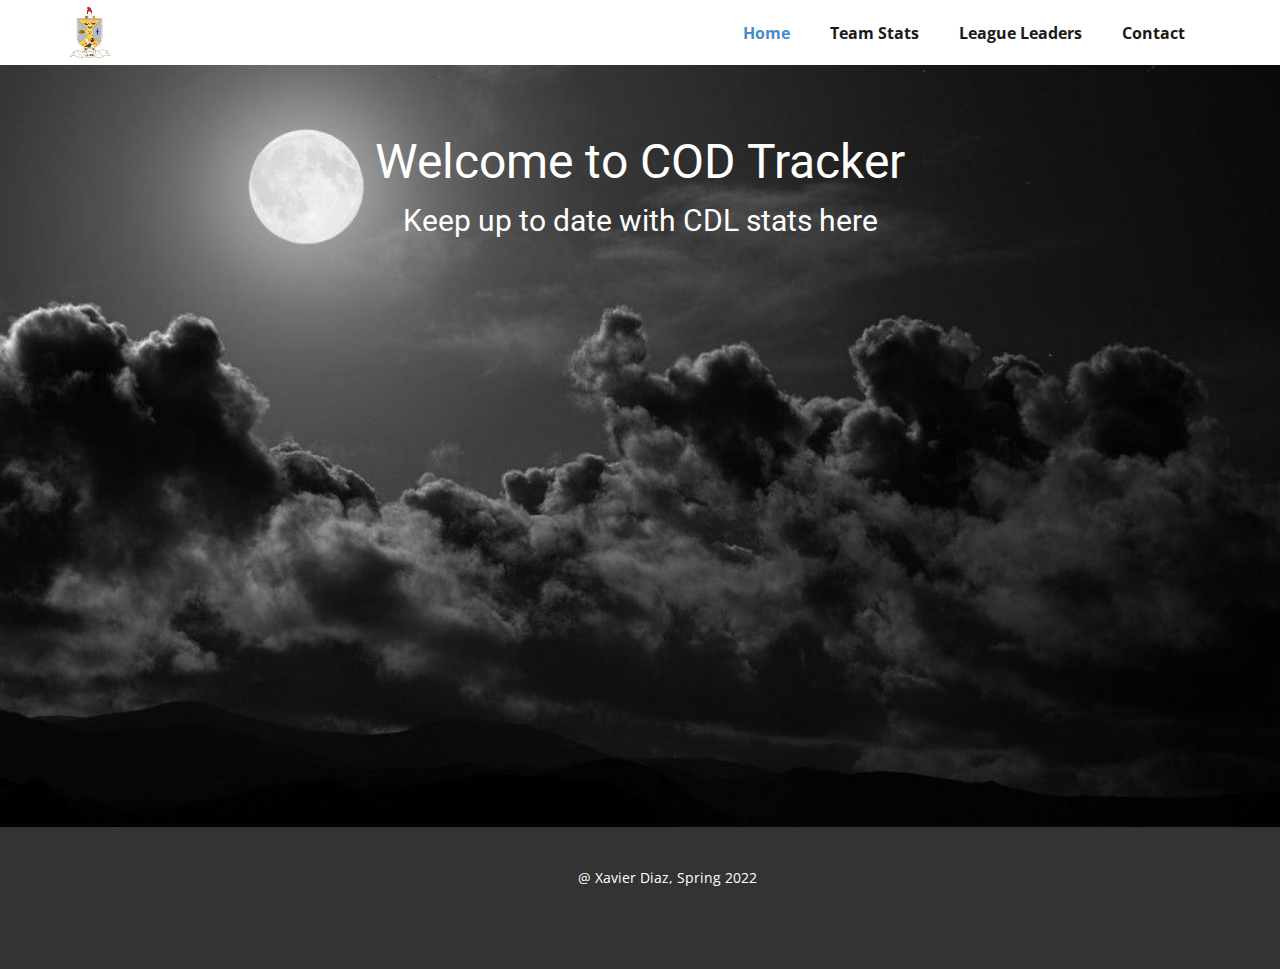
<file: index.html>
<!DOCTYPE html>
<html style="font-size: 16px;">
  <head>
    <meta name="viewport" content="width=device-width, initial-scale=1.0">
    <meta charset="utf-8">
    <meta name="keywords" content="Welcome to COD TrackerKeep up to date with CDL stats here">
    <meta name="description" content="">
    <meta name="page_type" content="np-template-header-footer-from-plugin">
    <title>Home</title>
    <link rel="stylesheet" href="nicepage.css" media="screen">
<link rel="stylesheet" href="Home.css" media="screen">
    <script class="u-script" type="text/javascript" src="jquery.js" defer=""></script>
    <script class="u-script" type="text/javascript" src="nicepage.js" defer=""></script>
    <meta name="generator" content="Nicepage 4.9.5, nicepage.com">
    <link id="u-theme-google-font" rel="stylesheet" href="https://fonts.googleapis.com/css?family=Roboto:100,100i,300,300i,400,400i,500,500i,700,700i,900,900i|Open+Sans:300,300i,400,400i,500,500i,600,600i,700,700i,800,800i">
    
    
    <script type="application/ld+json">{
		"@context": "http://schema.org",
		"@type": "Organization",
		"name": "",
		"logo": "large-shield.png"
}</script>
    <meta name="theme-color" content="#478ac9">
    <meta property="og:title" content="Home">
    <meta property="og:type" content="website">
  </head>
  <body class="u-body u-xl-mode"><header class="u-clearfix u-header u-header" id="sec-af19"><div class="u-clearfix u-sheet u-sheet-1">
        <a class="u-image u-logo u-image-1" data-image-width="1258" data-image-height="1600">
          <img src="images/large-shield.png" class="u-logo-image u-logo-image-1">
        </a>
        <nav class="u-menu u-menu-dropdown u-offcanvas u-menu-1">
          <div class="menu-collapse" style="font-size: 1rem; letter-spacing: 0px; font-weight: 700;">
            <a class="u-button-style u-custom-border u-custom-border-color u-custom-borders u-custom-left-right-menu-spacing u-custom-padding-bottom u-custom-text-color u-custom-top-bottom-menu-spacing u-nav-link u-text-active-palette-1-base u-text-hover-palette-2-base" href="#">
              <svg class="u-svg-link" viewBox="0 0 24 24"><use xmlns:xlink="http://www.w3.org/1999/xlink" xlink:href="#menu-hamburger"></use></svg>
              <svg class="u-svg-content" version="1.1" id="menu-hamburger" viewBox="0 0 16 16" x="0px" y="0px" xmlns:xlink="http://www.w3.org/1999/xlink" xmlns="http://www.w3.org/2000/svg"><g><rect y="1" width="16" height="2"></rect><rect y="7" width="16" height="2"></rect><rect y="13" width="16" height="2"></rect>
</g></svg>
            </a>
          </div>
          <div class="u-custom-menu u-nav-container">
            <ul class="u-nav u-spacing-20 u-unstyled u-nav-1"><li class="u-nav-item"><a class="u-button-style u-nav-link u-text-active-palette-1-base u-text-grey-90 u-text-hover-palette-2-base" href="Home.html" style="padding: 10px;">Home</a>
</li><li class="u-nav-item"><a class="u-button-style u-nav-link u-text-active-palette-1-base u-text-grey-90 u-text-hover-palette-2-base" href="Team-Stats.html" style="padding: 10px;">Team Stats</a>
</li><li class="u-nav-item"><a class="u-button-style u-nav-link u-text-active-palette-1-base u-text-grey-90 u-text-hover-palette-2-base" href="League-Leaders.html" style="padding: 10px;">League Leaders</a>
</li><li class="u-nav-item"><a class="u-button-style u-nav-link u-text-active-palette-1-base u-text-grey-90 u-text-hover-palette-2-base" href="Contact.html" style="padding: 10px;">Contact</a>
</li></ul>
          </div>
          <div class="u-custom-menu u-nav-container-collapse">
            <div class="u-black u-container-style u-inner-container-layout u-opacity u-opacity-95 u-sidenav">
              <div class="u-inner-container-layout u-sidenav-overflow">
                <div class="u-menu-close"></div>
                <ul class="u-align-center u-nav u-popupmenu-items u-unstyled u-nav-2"><li class="u-nav-item"><a class="u-button-style u-nav-link" href="Home.html">Home</a>
</li><li class="u-nav-item"><a class="u-button-style u-nav-link" href="Team-Stats.html">Team Stats</a>
</li><li class="u-nav-item"><a class="u-button-style u-nav-link" href="League-Leaders.html">League Leaders</a>
</li><li class="u-nav-item"><a class="u-button-style u-nav-link" href="Contact.html">Contact</a>
</li></ul>
              </div>
            </div>
            <div class="u-black u-menu-overlay u-opacity u-opacity-70"></div>
          </div>
        </nav>
      </div></header>
    <section class="u-clearfix u-image u-section-1" id="sec-2859" data-image-width="1024" data-image-height="768">
      <div class="u-clearfix u-sheet u-sheet-1">
        <h1 class="u-align-center u-text u-text-body-alt-color u-text-1">Welcome to COD Tracker<br>
          <span style="font-size: 1.875rem;">Keep up to date with CDL stats here</span>
        </h1>
        <!-- <a href="https://nicepage.com/k/flask-html-templates" class="u-border-2 u-border-hover-palette-1-base u-border-palette-1-base u-btn u-btn-round u-button-style u-hover-palette-1-base u-none u-radius-50 u-text-body-alt-color u-btn-1">Login</a> -->
        <!-- <a href="https://nicepage.com/k/shopping-cart-html-templates" class="u-border-2 u-border-palette-2-base u-btn u-btn-round u-button-style u-hover-palette-2-base u-none u-radius-6 u-text-body-alt-color u-text-hover-white u-btn-2">Sign up</a> -->
      </div>
    </section>
    
    
    <footer class="u-align-center u-clearfix u-footer u-grey-80 u-footer" id="sec-8985"><div class="u-clearfix u-sheet u-sheet-1">
        <p class="u-small-text u-text u-text-variant u-text-1">@ Xavier Diaz, Spring 2022</p>
      </div></footer>
  <!--  <section class="u-backlink u-clearfix u-grey-80">
      <a class="u-link" href="https://nicepage.com/website-templates" target="_blank">
        <span>Website Templates</span>
      </a>
      <p class="u-text">
        <span>created with</span>
      </p>
      <a class="u-link" href="" target="_blank">
        <span>Website Builder Software</span>
      </a>. 
    </section> -->
  </body>
</html>
</file>
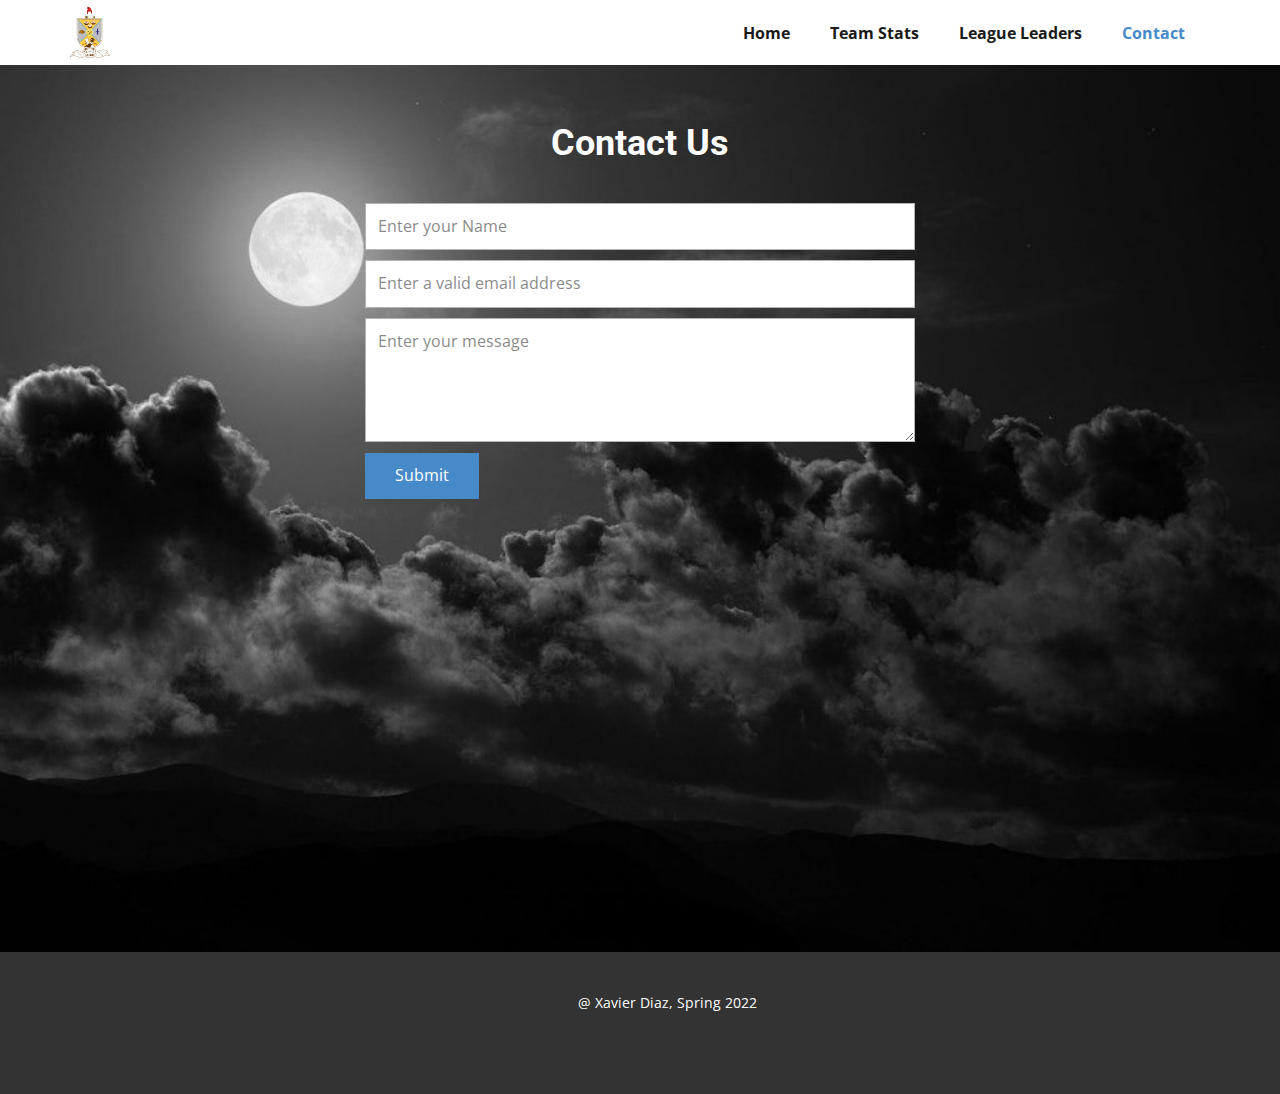
<file: Contact.html>
<!DOCTYPE html>
<html style="font-size: 16px;">
  <head>
    <meta name="viewport" content="width=device-width, initial-scale=1.0">
    <meta charset="utf-8">
    <meta name="keywords" content="Contact Us">
    <meta name="description" content="">
    <meta name="page_type" content="np-template-header-footer-from-plugin">
    <title>Contact</title>
    <link rel="stylesheet" href="nicepage.css" media="screen">
<link rel="stylesheet" href="Contact.css" media="screen">
    <script class="u-script" type="text/javascript" src="jquery.js" defer=""></script>
    <script class="u-script" type="text/javascript" src="nicepage.js" defer=""></script>
    <meta name="generator" content="Nicepage 4.9.5, nicepage.com">
    <link id="u-theme-google-font" rel="stylesheet" href="https://fonts.googleapis.com/css?family=Roboto:100,100i,300,300i,400,400i,500,500i,700,700i,900,900i|Open+Sans:300,300i,400,400i,500,500i,600,600i,700,700i,800,800i">
    
    
    <script type="application/ld+json">{
		"@context": "http://schema.org",
		"@type": "Organization",
		"name": "",
		"logo": "large-shield.png"
}</script>
    <meta name="theme-color" content="#478ac9">
    <meta property="og:title" content="Contact">
    <meta property="og:type" content="website">
  </head>
  <body class="u-body u-xl-mode"><header class="u-clearfix u-header u-header" id="sec-af19"><div class="u-clearfix u-sheet u-sheet-1">
        <a class="u-image u-logo u-image-1" data-image-width="1258" data-image-height="1600">
          <img src="images/large-shield.png" class="u-logo-image u-logo-image-1">
        </a>
        <nav class="u-menu u-menu-dropdown u-offcanvas u-menu-1">
          <div class="menu-collapse" style="font-size: 1rem; letter-spacing: 0px; font-weight: 700;">
            <a class="u-button-style u-custom-border u-custom-border-color u-custom-borders u-custom-left-right-menu-spacing u-custom-padding-bottom u-custom-text-color u-custom-top-bottom-menu-spacing u-nav-link u-text-active-palette-1-base u-text-hover-palette-2-base" href="#">
              <svg class="u-svg-link" viewBox="0 0 24 24"><use xmlns:xlink="http://www.w3.org/1999/xlink" xlink:href="#menu-hamburger"></use></svg>
              <svg class="u-svg-content" version="1.1" id="menu-hamburger" viewBox="0 0 16 16" x="0px" y="0px" xmlns:xlink="http://www.w3.org/1999/xlink" xmlns="http://www.w3.org/2000/svg"><g><rect y="1" width="16" height="2"></rect><rect y="7" width="16" height="2"></rect><rect y="13" width="16" height="2"></rect>
</g></svg>
            </a>
          </div>
          <div class="u-custom-menu u-nav-container">
            <ul class="u-nav u-spacing-20 u-unstyled u-nav-1"><li class="u-nav-item"><a class="u-button-style u-nav-link u-text-active-palette-1-base u-text-grey-90 u-text-hover-palette-2-base" href="Home.html" style="padding: 10px;">Home</a>
</li><li class="u-nav-item"><a class="u-button-style u-nav-link u-text-active-palette-1-base u-text-grey-90 u-text-hover-palette-2-base" href="Team-Stats.html" style="padding: 10px;">Team Stats</a>
</li><li class="u-nav-item"><a class="u-button-style u-nav-link u-text-active-palette-1-base u-text-grey-90 u-text-hover-palette-2-base" href="League-Leaders.html" style="padding: 10px;">League Leaders</a>
</li><li class="u-nav-item"><a class="u-button-style u-nav-link u-text-active-palette-1-base u-text-grey-90 u-text-hover-palette-2-base" href="Contact.html" style="padding: 10px;">Contact</a>
</li></ul>
          </div>
          <div class="u-custom-menu u-nav-container-collapse">
            <div class="u-black u-container-style u-inner-container-layout u-opacity u-opacity-95 u-sidenav">
              <div class="u-inner-container-layout u-sidenav-overflow">
                <div class="u-menu-close"></div>
                <ul class="u-align-center u-nav u-popupmenu-items u-unstyled u-nav-2"><li class="u-nav-item"><a class="u-button-style u-nav-link" href="Home.html">Home</a>
</li><li class="u-nav-item"><a class="u-button-style u-nav-link" href="Team-Stats.html">Team Stats</a>
</li><li class="u-nav-item"><a class="u-button-style u-nav-link" href="League-Leaders.html">League Leaders</a>
</li><li class="u-nav-item"><a class="u-button-style u-nav-link" href="Contact.html">Contact</a>
</li></ul>
              </div>
            </div>
            <div class="u-black u-menu-overlay u-opacity u-opacity-70"></div>
          </div>
        </nav>
      </div></header>
    <section class="u-align-center u-clearfix u-image u-section-1" id="sec-0c92" data-image-width="1024" data-image-height="768">
      <div class="u-clearfix u-sheet u-sheet-1">
        <h2 class="u-text u-text-body-alt-color u-text-default u-text-1">Contact Us</h2>
        <div class="u-form u-form-1">
          <form action="#" method="POST" class="u-clearfix u-form-spacing-10 u-form-vertical u-inner-form" style="padding: 10px" source="email" name="form">
            <div class="u-form-group u-form-name u-label-none">
              <label for="name-3b9a" class="u-label">Name</label>
              <input type="text" placeholder="Enter your Name" id="name-3b9a" name="name" class="u-border-1 u-border-grey-30 u-input u-input-rectangle u-white" required="">
            </div>
            <div class="u-form-email u-form-group u-label-none">
              <label for="email-3b9a" class="u-label">Email</label>
              <input type="email" placeholder="Enter a valid email address" id="email-3b9a" name="email" class="u-border-1 u-border-grey-30 u-input u-input-rectangle u-white" required="">
            </div>
            <div class="u-form-group u-form-message u-label-none">
              <label for="message-3b9a" class="u-label">Message</label>
              <textarea placeholder="Enter your message" rows="4" cols="50" id="message-3b9a" name="message" class="u-border-1 u-border-grey-30 u-input u-input-rectangle u-white" required=""></textarea>
            </div>
            <div class="u-align-left u-form-group u-form-submit">
              <a href="#" class="u-btn u-btn-submit u-button-style">Submit</a>
              <input type="submit" value="submit" class="u-form-control-hidden">
            </div>
            <div class="u-form-send-message u-form-send-success"> Thank you! Your message has been sent. </div>
            <div class="u-form-send-error u-form-send-message"> Unable to send your message. Please fix errors then try again. </div>
            <input type="hidden" value="" name="recaptchaResponse">
          </form>
        </div>
      </div>
    </section>
    
    
    <footer class="u-align-center u-clearfix u-footer u-grey-80 u-footer" id="sec-8985"><div class="u-clearfix u-sheet u-sheet-1">
        <p class="u-small-text u-text u-text-variant u-text-1">@ Xavier Diaz, Spring 2022</p>
      </div></footer>
    <!-- <section class="u-backlink u-clearfix u-grey-80">
      <a class="u-link" href="https://nicepage.com/website-templates" target="_blank">
        <span>Website Templates</span>
      </a>
      <p class="u-text">
        <span>created with</span>
      </p>
      <a class="u-link" href="" target="_blank">
        <span>Website Builder Software</span>
      </a>. 
    </section> -->
  </body>
</html>
</file>
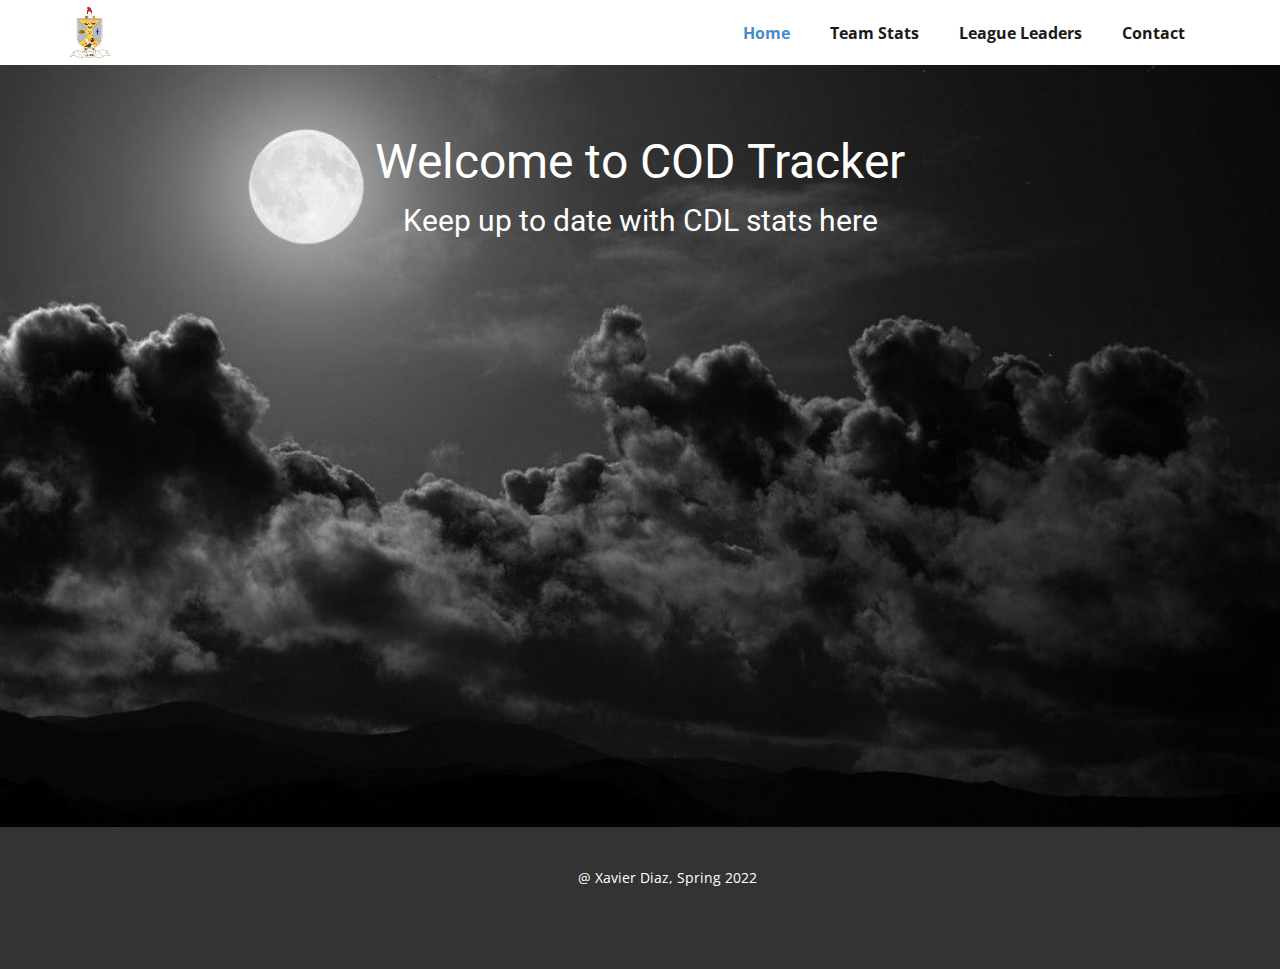
<file: Home.html>
<!DOCTYPE html>
<html style="font-size: 16px;">
  <head>
    <meta name="viewport" content="width=device-width, initial-scale=1.0">
    <meta charset="utf-8">
    <meta name="keywords" content="Welcome to COD TrackerKeep up to date with CDL stats here">
    <meta name="description" content="">
    <meta name="page_type" content="np-template-header-footer-from-plugin">
    <title>Home</title>
    <link rel="stylesheet" href="nicepage.css" media="screen">
<link rel="stylesheet" href="Home.css" media="screen">
    <script class="u-script" type="text/javascript" src="jquery.js" defer=""></script>
    <script class="u-script" type="text/javascript" src="nicepage.js" defer=""></script>
    <meta name="generator" content="Nicepage 4.9.5, nicepage.com">
    <link id="u-theme-google-font" rel="stylesheet" href="https://fonts.googleapis.com/css?family=Roboto:100,100i,300,300i,400,400i,500,500i,700,700i,900,900i|Open+Sans:300,300i,400,400i,500,500i,600,600i,700,700i,800,800i">
    
    
    <script type="application/ld+json">{
		"@context": "http://schema.org",
		"@type": "Organization",
		"name": "",
		"logo": "large-shield.png"
}</script>
    <meta name="theme-color" content="#478ac9">
    <meta property="og:title" content="Home">
    <meta property="og:type" content="website">
  </head>
  <body class="u-body u-xl-mode"><header class="u-clearfix u-header u-header" id="sec-af19"><div class="u-clearfix u-sheet u-sheet-1">
        <a class="u-image u-logo u-image-1" data-image-width="1258" data-image-height="1600">
          <img src="images/large-shield.png" class="u-logo-image u-logo-image-1">
        </a>
        <nav class="u-menu u-menu-dropdown u-offcanvas u-menu-1">
          <div class="menu-collapse" style="font-size: 1rem; letter-spacing: 0px; font-weight: 700;">
            <a class="u-button-style u-custom-border u-custom-border-color u-custom-borders u-custom-left-right-menu-spacing u-custom-padding-bottom u-custom-text-color u-custom-top-bottom-menu-spacing u-nav-link u-text-active-palette-1-base u-text-hover-palette-2-base" href="#">
              <svg class="u-svg-link" viewBox="0 0 24 24"><use xmlns:xlink="http://www.w3.org/1999/xlink" xlink:href="#menu-hamburger"></use></svg>
              <svg class="u-svg-content" version="1.1" id="menu-hamburger" viewBox="0 0 16 16" x="0px" y="0px" xmlns:xlink="http://www.w3.org/1999/xlink" xmlns="http://www.w3.org/2000/svg"><g><rect y="1" width="16" height="2"></rect><rect y="7" width="16" height="2"></rect><rect y="13" width="16" height="2"></rect>
</g></svg>
            </a>
          </div>
          <div class="u-custom-menu u-nav-container">
            <ul class="u-nav u-spacing-20 u-unstyled u-nav-1"><li class="u-nav-item"><a class="u-button-style u-nav-link u-text-active-palette-1-base u-text-grey-90 u-text-hover-palette-2-base" href="Home.html" style="padding: 10px;">Home</a>
</li><li class="u-nav-item"><a class="u-button-style u-nav-link u-text-active-palette-1-base u-text-grey-90 u-text-hover-palette-2-base" href="Team-Stats.html" style="padding: 10px;">Team Stats</a>
</li><li class="u-nav-item"><a class="u-button-style u-nav-link u-text-active-palette-1-base u-text-grey-90 u-text-hover-palette-2-base" href="League-Leaders.html" style="padding: 10px;">League Leaders</a>
</li><li class="u-nav-item"><a class="u-button-style u-nav-link u-text-active-palette-1-base u-text-grey-90 u-text-hover-palette-2-base" href="Contact.html" style="padding: 10px;">Contact</a>
</li></ul>
          </div>
          <div class="u-custom-menu u-nav-container-collapse">
            <div class="u-black u-container-style u-inner-container-layout u-opacity u-opacity-95 u-sidenav">
              <div class="u-inner-container-layout u-sidenav-overflow">
                <div class="u-menu-close"></div>
                <ul class="u-align-center u-nav u-popupmenu-items u-unstyled u-nav-2"><li class="u-nav-item"><a class="u-button-style u-nav-link" href="Home.html">Home</a>
</li><li class="u-nav-item"><a class="u-button-style u-nav-link" href="Team-Stats.html">Team Stats</a>
</li><li class="u-nav-item"><a class="u-button-style u-nav-link" href="League-Leaders.html">League Leaders</a>
</li><li class="u-nav-item"><a class="u-button-style u-nav-link" href="Contact.html">Contact</a>
</li></ul>
              </div>
            </div>
            <div class="u-black u-menu-overlay u-opacity u-opacity-70"></div>
          </div>
        </nav>
      </div></header>
    <section class="u-clearfix u-image u-section-1" id="sec-2859" data-image-width="1024" data-image-height="768">
      <div class="u-clearfix u-sheet u-sheet-1">
        <h1 class="u-align-center u-text u-text-body-alt-color u-text-1">Welcome to COD Tracker<br>
          <span style="font-size: 1.875rem;">Keep up to date with CDL stats here</span>
        </h1>
        <!-- <a href="https://nicepage.com/k/flask-html-templates" class="u-border-2 u-border-hover-palette-1-base u-border-palette-1-base u-btn u-btn-round u-button-style u-hover-palette-1-base u-none u-radius-50 u-text-body-alt-color u-btn-1">Login</a> -->
        <!-- <a href="https://nicepage.com/k/shopping-cart-html-templates" class="u-border-2 u-border-palette-2-base u-btn u-btn-round u-button-style u-hover-palette-2-base u-none u-radius-6 u-text-body-alt-color u-text-hover-white u-btn-2">Sign up</a> -->
      </div>
    </section>
    
    
    <footer class="u-align-center u-clearfix u-footer u-grey-80 u-footer" id="sec-8985"><div class="u-clearfix u-sheet u-sheet-1">
        <p class="u-small-text u-text u-text-variant u-text-1">@ Xavier Diaz, Spring 2022</p>
      </div></footer>
  <!--  <section class="u-backlink u-clearfix u-grey-80">
      <a class="u-link" href="https://nicepage.com/website-templates" target="_blank">
        <span>Website Templates</span>
      </a>
      <p class="u-text">
        <span>created with</span>
      </p>
      <a class="u-link" href="" target="_blank">
        <span>Website Builder Software</span>
      </a>. 
    </section> -->
  </body>
</html>
</file>
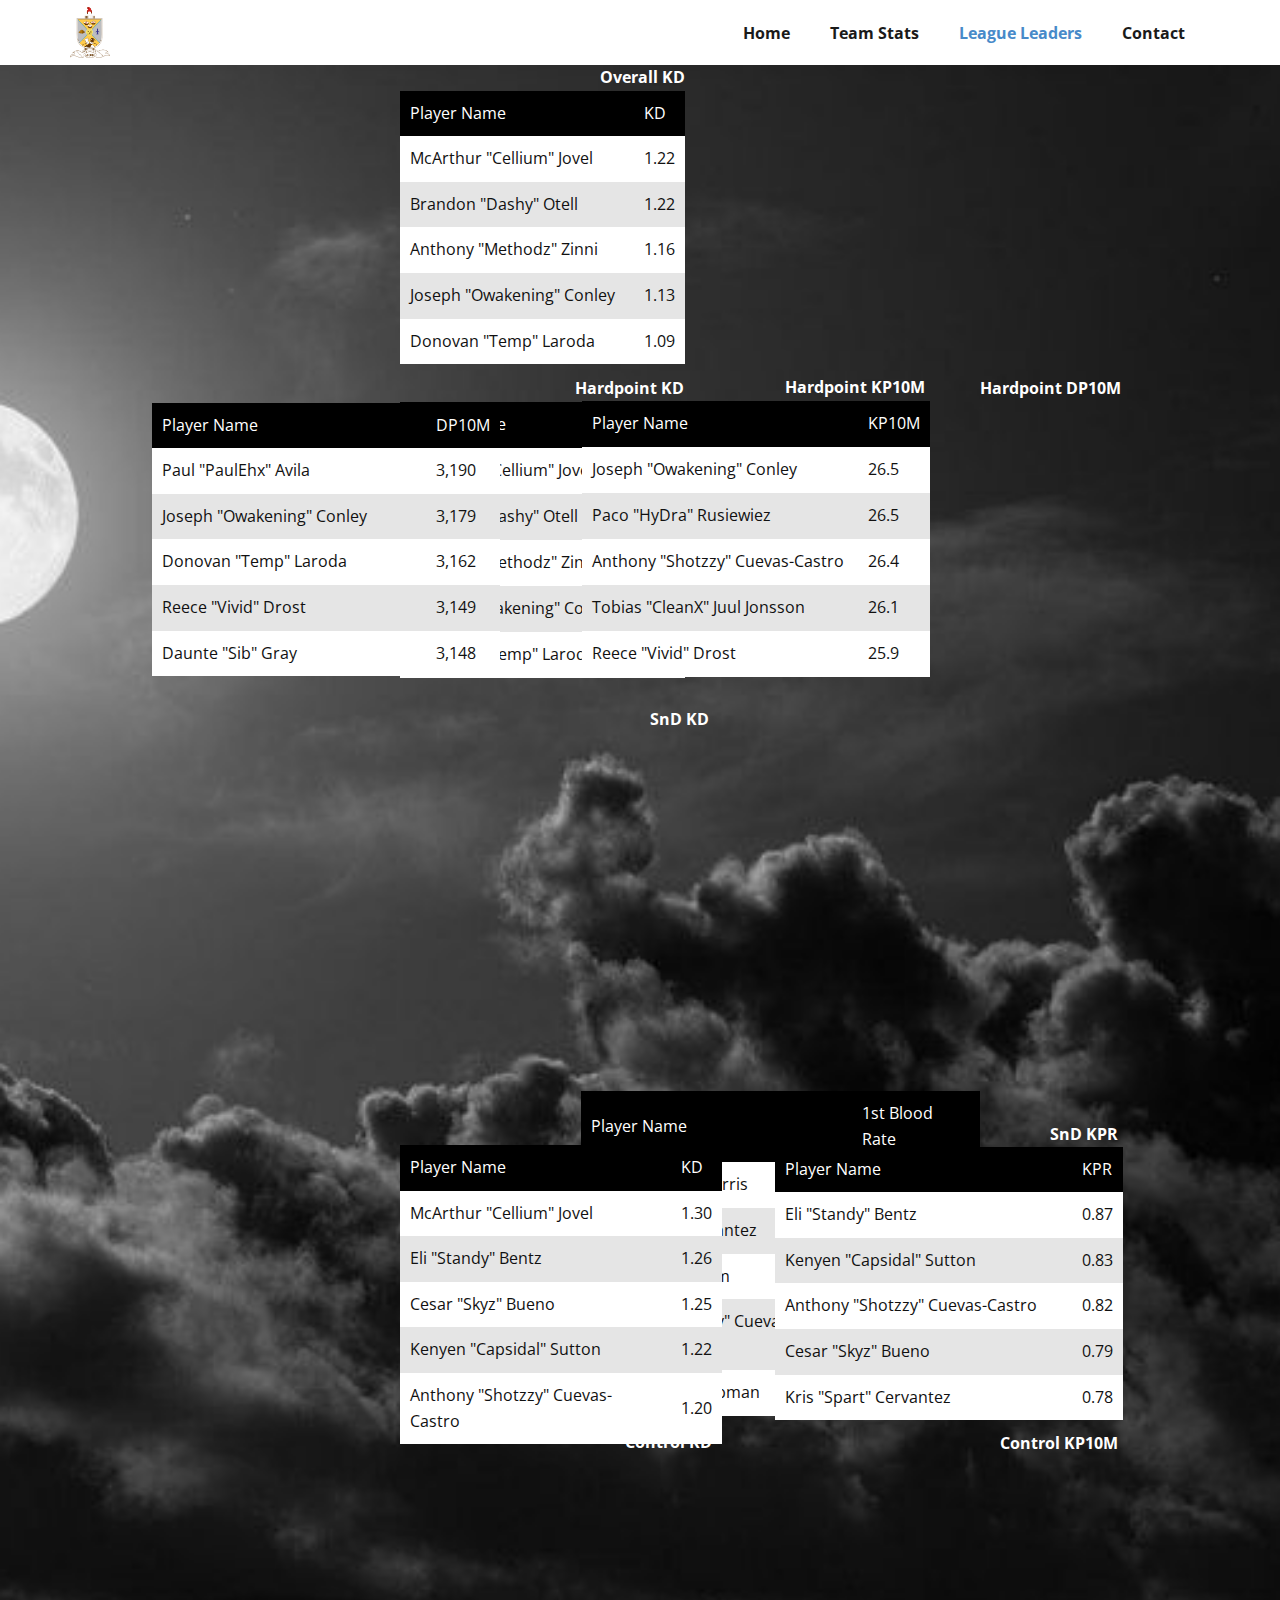
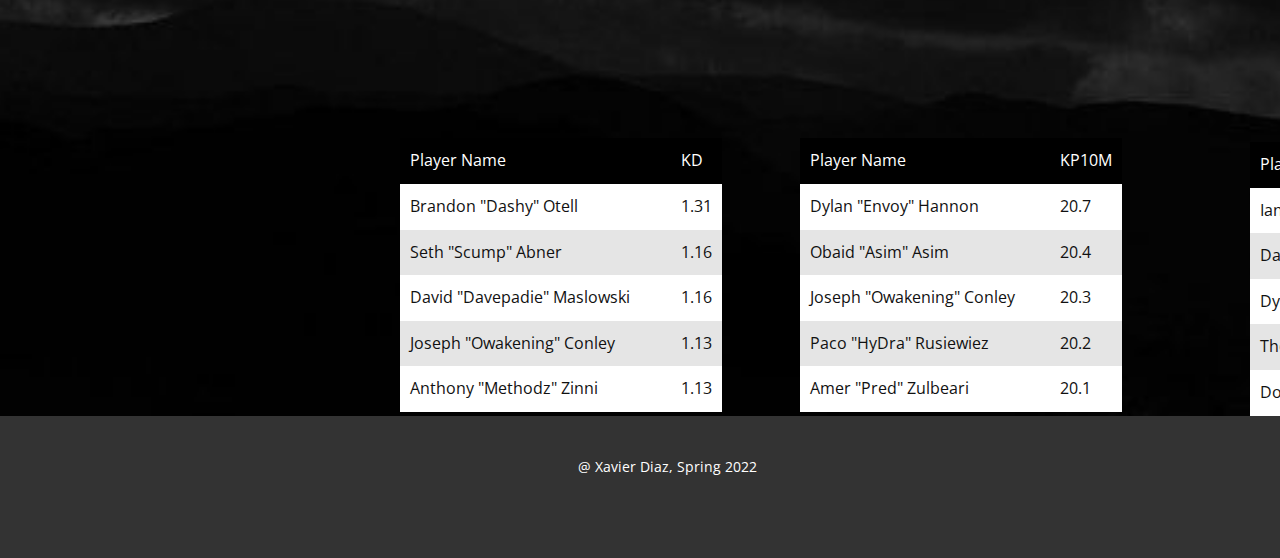
<file: League-Leaders.html>
<!DOCTYPE html>
<html style="font-size: 16px;">
  <head>
    <meta name="viewport" content="width=device-width, initial-scale=1.0">
    <meta charset="utf-8">
    <meta name="keywords" content="">
    <meta name="description" content="">
    <meta name="page_type" content="np-template-header-footer-from-plugin">
    <title>League Leaders</title>
    <link rel="stylesheet" href="nicepage.css" media="screen">
<link rel="stylesheet" href="League-Leaders.css" media="screen">
    <script class="u-script" type="text/javascript" src="jquery.js" defer=""></script>
    <script class="u-script" type="text/javascript" src="nicepage.js" defer=""></script>
    <meta name="generator" content="Nicepage 4.9.5, nicepage.com">
    <link id="u-theme-google-font" rel="stylesheet" href="https://fonts.googleapis.com/css?family=Roboto:100,100i,300,300i,400,400i,500,500i,700,700i,900,900i|Open+Sans:300,300i,400,400i,500,500i,600,600i,700,700i,800,800i">
    
    
    <script type="application/ld+json">{
		"@context": "http://schema.org",
		"@type": "Organization",
		"name": "",
		"logo": "large-shield.png"
}</script>
    <meta name="theme-color" content="#478ac9">
    <meta property="og:title" content="League Leaders">
    <meta property="og:type" content="website">
  </head>
  <body class="u-body u-xl-mode"><header class="u-clearfix u-header u-header" id="sec-af19"><div class="u-clearfix u-sheet u-sheet-1">
        <a class="u-image u-logo u-image-1" data-image-width="1258" data-image-height="1600">
          <img src="images/large-shield.png" class="u-logo-image u-logo-image-1">
        </a>
        <nav class="u-menu u-menu-dropdown u-offcanvas u-menu-1">
          <div class="menu-collapse" style="font-size: 1rem; letter-spacing: 0px; font-weight: 700;">
            <a class="u-button-style u-custom-border u-custom-border-color u-custom-borders u-custom-left-right-menu-spacing u-custom-padding-bottom u-custom-text-color u-custom-top-bottom-menu-spacing u-nav-link u-text-active-palette-1-base u-text-hover-palette-2-base" href="#">
              <svg class="u-svg-link" viewBox="0 0 24 24"><use xmlns:xlink="http://www.w3.org/1999/xlink" xlink:href="#menu-hamburger"></use></svg>
              <svg class="u-svg-content" version="1.1" id="menu-hamburger" viewBox="0 0 16 16" x="0px" y="0px" xmlns:xlink="http://www.w3.org/1999/xlink" xmlns="http://www.w3.org/2000/svg"><g><rect y="1" width="16" height="2"></rect><rect y="7" width="16" height="2"></rect><rect y="13" width="16" height="2"></rect>
</g></svg>
            </a>
          </div>
          <div class="u-custom-menu u-nav-container">
            <ul class="u-nav u-spacing-20 u-unstyled u-nav-1"><li class="u-nav-item"><a class="u-button-style u-nav-link u-text-active-palette-1-base u-text-grey-90 u-text-hover-palette-2-base" href="Home.html" style="padding: 10px;">Home</a>
</li><li class="u-nav-item"><a class="u-button-style u-nav-link u-text-active-palette-1-base u-text-grey-90 u-text-hover-palette-2-base" href="Team-Stats.html" style="padding: 10px;">Team Stats</a>
</li><li class="u-nav-item"><a class="u-button-style u-nav-link u-text-active-palette-1-base u-text-grey-90 u-text-hover-palette-2-base" href="League-Leaders.html" style="padding: 10px;">League Leaders</a>
</li><li class="u-nav-item"><a class="u-button-style u-nav-link u-text-active-palette-1-base u-text-grey-90 u-text-hover-palette-2-base" href="Contact.html" style="padding: 10px;">Contact</a>
</li></ul>
          </div>
          <div class="u-custom-menu u-nav-container-collapse">
            <div class="u-black u-container-style u-inner-container-layout u-opacity u-opacity-95 u-sidenav">
              <div class="u-inner-container-layout u-sidenav-overflow">
                <div class="u-menu-close"></div>
                <ul class="u-align-center u-nav u-popupmenu-items u-unstyled u-nav-2"><li class="u-nav-item"><a class="u-button-style u-nav-link" href="Home.html">Home</a>
</li><li class="u-nav-item"><a class="u-button-style u-nav-link" href="Team-Stats.html">Team Stats</a>
</li><li class="u-nav-item"><a class="u-button-style u-nav-link" href="League-Leaders.html">League Leaders</a>
</li><li class="u-nav-item"><a class="u-button-style u-nav-link" href="Contact.html">Contact</a>
</li></ul>
              </div>
            </div>
            <div class="u-black u-menu-overlay u-opacity u-opacity-70"></div>
          </div>
        </nav>
      </div></header>
    <section class="u-clearfix u-valign-middle u-section-1" id="sec-fd83">
      <div class="u-clearfix u-expanded-width u-layout-wrap u-layout-wrap-1">
        <div class="u-gutter-0 u-layout">
          <div class="u-layout-row">
            <div class="u-container-style u-image u-layout-cell u-size-60 u-image-1" data-image-width="1024" data-image-height="768">
              <div class="u-container-layout u-container-layout-1">
                <p class="u-text u-text-body-alt-color u-text-default u-text-1">Overall KD</p>
                <div class="u-table u-table-responsive u-table-1">
                  <table class="u-table-entity">
                    <colgroup>
                      <col width="84.9%">
                      <col width="15.1%">
                    </colgroup>
                    <tbody class="u-table-body">
                      <tr style="height: 44px;">
                        <td class="u-black u-table-cell u-table-cell-1">Player Name</td>
                        <td class="u-black u-table-cell u-table-cell-2">KD</td>
                      </tr>
                      <tr style="height: 44px;">
                        <td class="u-table-cell u-white u-table-cell-3">McArthur "Cellium" Jovel</td>
                        <td class="u-table-cell u-white u-table-cell-4">1.22</td>
                      </tr>
                      <tr style="height: 44px;">
                        <td class="u-grey-10 u-table-cell u-table-cell-5">Brandon "Dashy" Otell</td>
                        <td class="u-grey-10 u-table-cell u-table-cell-6">1.22</td>
                      </tr>
                      <tr style="height: 44px;">
                        <td class="u-table-cell u-white u-table-cell-7">Anthony "Methodz" Zinni</td>
                        <td class="u-table-cell u-white u-table-cell-8">1.16</td>
                      </tr>
                      <tr style="height: 44px;">
                        <td class="u-grey-10 u-table-cell u-table-cell-9">Joseph "Owakening" Conley</td>
                        <td class="u-grey-10 u-table-cell u-table-cell-10">1.13</td>
                      </tr>
                      <tr style="height: 44px;">
                        <td class="u-table-cell u-white u-table-cell-11">Donovan "Temp" Laroda&nbsp;</td>
                        <td class="u-table-cell u-white u-table-cell-12">1.09</td>
                      </tr>
                    </tbody>
                  </table>
                </div>
                <p class="u-text u-text-body-alt-color u-text-default u-text-2">Hardpoint KP10M</p>
                <p class="u-text u-text-body-alt-color u-text-default u-text-3">Hardpoint KD</p>
                <p class="u-text u-text-body-alt-color u-text-4">Hardpoint DP10M</p>
                <div class="u-table u-table-responsive u-table-2">
                  <table class="u-table-entity">
                    <colgroup>
                      <col width="86.5%">
                      <col width="13.5%">
                    </colgroup>
                    <tbody class="u-table-body">
                      <tr style="height: 46px;">
                        <td class="u-black u-table-cell u-table-cell-13">Player Name</td>
                        <td class="u-black u-table-cell u-table-cell-14">KD</td>
                      </tr>
                      <tr style="height: 46px;">
                        <td class="u-table-cell u-white u-table-cell-15">McArthur "Cellium" Jovel</td>
                        <td class="u-table-cell u-white u-table-cell-16">1.27</td>
                      </tr>
                      <tr style="height: 46px;">
                        <td class="u-grey-10 u-table-cell u-table-cell-17">Brandon "Dashy" Otell</td>
                        <td class="u-grey-10 u-table-cell u-table-cell-18">1.18</td>
                      </tr>
                      <tr style="height: 46px;">
                        <td class="u-table-cell u-white u-table-cell-19">Anthony "Methodz" Zinni</td>
                        <td class="u-table-cell u-white u-table-cell-20">1.17</td>
                      </tr>
                      <tr style="height: 27px;">
                        <td class="u-grey-10 u-table-cell u-table-cell-21">Joseph "Owakening" Conley</td>
                        <td class="u-grey-10 u-table-cell u-table-cell-22">1.16</td>
                      </tr>
                      <tr style="height: 46px;">
                        <td class="u-table-cell u-white u-table-cell-23">Donovan "Temp" Laroda&nbsp;</td>
                        <td class="u-table-cell u-white u-table-cell-24">1.09</td>
                      </tr>
                    </tbody>
                  </table>
                </div>
                <div class="u-table u-table-responsive u-table-3">
                  <table class="u-table-entity">
                    <colgroup>
                      <col width="91.8%">
                      <col width="8.2%">
                    </colgroup>
                    <tbody class="u-table-body">
                      <tr style="height: 45px;">
                        <td class="u-black u-table-cell u-table-cell-25">Player Name</td>
                        <td class="u-black u-table-cell u-table-cell-26">DP10M</td>
                      </tr>
                      <tr style="height: 45px;">
                        <td class="u-table-cell u-white u-table-cell-27"> Paul "PaulEhx" Avila</td>
                        <td class="u-table-cell u-white u-table-cell-28">3,190</td>
                      </tr>
                      <tr style="height: 45px;">
                        <td class="u-grey-10 u-table-cell u-table-cell-29"> Joseph "Owakening" Conley</td>
                        <td class="u-grey-10 u-table-cell u-table-cell-30">3,179</td>
                      </tr>
                      <tr style="height: 45px;">
                        <td class="u-table-cell u-white u-table-cell-31"> Donovan "Temp" Laroda&nbsp;</td>
                        <td class="u-table-cell u-white u-table-cell-32">3,162</td>
                      </tr>
                      <tr style="height: 45px;">
                        <td class="u-grey-10 u-table-cell u-table-cell-33"> Reece "Vivid" Drost</td>
                        <td class="u-grey-10 u-table-cell u-table-cell-34">3,149</td>
                      </tr>
                      <tr style="height: 45px;">
                        <td class="u-table-cell u-white u-table-cell-35">Daunte "Sib" Gray</td>
                        <td class="u-table-cell u-white u-table-cell-36">3,148</td>
                      </tr>
                    </tbody>
                  </table>
                </div>
                <div class="u-table u-table-responsive u-table-4">
                  <table class="u-table-entity">
                    <colgroup>
                      <col width="91.8%">
                      <col width="8.2%">
                    </colgroup>
                    <tbody class="u-table-body">
                      <tr style="height: 28px;">
                        <td class="u-black u-table-cell u-table-cell-37">Player Name</td>
                        <td class="u-black u-table-cell u-table-cell-38">KP10M</td>
                      </tr>
                      <tr style="height: 46px;">
                        <td class="u-table-cell u-white u-table-cell-39"> Joseph "Owakening" Conley</td>
                        <td class="u-table-cell u-white u-table-cell-40">26.5</td>
                      </tr>
                      <tr style="height: 46px;">
                        <td class="u-grey-10 u-table-cell u-table-cell-41">Paco "HyDra" Rusiewiez</td>
                        <td class="u-grey-10 u-table-cell u-table-cell-42">26.5</td>
                      </tr>
                      <tr style="height: 46px;">
                        <td class="u-table-cell u-white u-table-cell-43">Anthony "Shotzzy" Cuevas-Castro</td>
                        <td class="u-table-cell u-white u-table-cell-44">26.4</td>
                      </tr>
                      <tr style="height: 46px;">
                        <td class="u-grey-10 u-table-cell u-table-cell-45">Tobias "CleanX" Juul Jonsson</td>
                        <td class="u-grey-10 u-table-cell u-table-cell-46">26.1</td>
                      </tr>
                      <tr style="height: 46px;">
                        <td class="u-table-cell u-white u-table-cell-47">Reece "Vivid" Drost</td>
                        <td class="u-table-cell u-white u-table-cell-48">25.9</td>
                      </tr>
                    </tbody>
                  </table>
                </div>
                <p class="u-text u-text-body-alt-color u-text-default u-text-5">SnD KD</p>
                <p class="u-text u-text-body-alt-color u-text-6">SnD 1st Blood Rate</p>
                <div class="u-table u-table-responsive u-table-5">
                  <table class="u-table-entity">
                    <colgroup>
                      <col width="67.8%">
                      <col width="32.2%">
                    </colgroup>
                    <tbody class="u-table-body">
                      <tr style="height: 45px;">
                        <td class="u-black u-table-cell u-table-cell-49">Player Name</td>
                        <td class="u-black u-table-cell u-table-cell-50">1st Blood Rate</td>
                      </tr>
                      <tr style="height: 45px;">
                        <td class="u-table-cell u-white u-table-cell-51">Tyler "aBeZy" Pharris</td>
                        <td class="u-table-cell u-white u-table-cell-52">19.5%</td>
                      </tr>
                      <tr style="height: 45px;">
                        <td class="u-grey-10 u-table-cell u-table-cell-53"> Kris "Spart" Cervantez</td>
                        <td class="u-grey-10 u-table-cell u-table-cell-54">19.1%</td>
                      </tr>
                      <tr style="height: 45px;">
                        <td class="u-table-cell u-white u-table-cell-55">Obaid "Asim" Asim</td>
                        <td class="u-table-cell u-white u-table-cell-56">18.4%</td>
                      </tr>
                      <tr style="height: 45px;">
                        <td class="u-grey-10 u-table-cell u-table-cell-57"> Anthony "Shotzzy" Cuevas-Castro</td>
                        <td class="u-grey-10 u-table-cell u-table-cell-58">17.8%</td>
                      </tr>
                      <tr style="height: 45px;">
                        <td class="u-table-cell u-white u-table-cell-59">Bryan "Jimbo" Sabman</td>
                        <td class="u-table-cell u-white u-table-cell-60">17.3%</td>
                      </tr>
                    </tbody>
                  </table>
                </div>
                <p class="u-text u-text-body-alt-color u-text-7">SnD KPR</p>
                <div class="u-table u-table-responsive u-table-6">
                  <table class="u-table-entity">
                    <colgroup>
                      <col width="91.8%">
                      <col width="8.2%">
                    </colgroup>
                    <tbody class="u-table-body">
                      <tr style="height: 45px;">
                        <td class="u-black u-table-cell u-table-cell-61">Player Name</td>
                        <td class="u-black u-table-cell u-table-cell-62">KPR</td>
                      </tr>
                      <tr style="height: 44px;">
                        <td class="u-table-cell u-white u-table-cell-63"> Eli "Standy" Bentz</td>
                        <td class="u-table-cell u-white u-table-cell-64">0.87</td>
                      </tr>
                      <tr style="height: 45px;">
                        <td class="u-grey-10 u-table-cell u-table-cell-65"> Kenyen "Capsidal" Sutton</td>
                        <td class="u-grey-10 u-table-cell u-table-cell-66">0.83</td>
                      </tr>
                      <tr style="height: 45px;">
                        <td class="u-table-cell u-white u-table-cell-67">Anthony "Shotzzy" Cuevas-Castro</td>
                        <td class="u-table-cell u-white u-table-cell-68">0.82</td>
                      </tr>
                      <tr style="height: 45px;">
                        <td class="u-grey-10 u-table-cell u-table-cell-69"> Cesar "Skyz" Bueno</td>
                        <td class="u-grey-10 u-table-cell u-table-cell-70">0.79</td>
                      </tr>
                      <tr style="height: 45px;">
                        <td class="u-table-cell u-white u-table-cell-71">Kris "Spart" Cervantez</td>
                        <td class="u-table-cell u-white u-table-cell-72">0.78</td>
                      </tr>
                    </tbody>
                  </table>
                </div>
                <div class="u-table u-table-responsive u-table-7">
                  <table class="u-table-entity">
                    <colgroup>
                      <col width="91.8%">
                      <col width="8.2%">
                    </colgroup>
                    <tbody class="u-table-body">
                      <tr style="height: 34px;">
                        <td class="u-black u-table-cell u-table-cell-73">Player Name</td>
                        <td class="u-black u-table-cell u-table-cell-74">KD</td>
                      </tr>
                      <tr style="height: 30px;">
                        <td class="u-table-cell u-white u-table-cell-75"> McArthur "Cellium" Jovel</td>
                        <td class="u-table-cell u-white u-table-cell-76">1.30</td>
                      </tr>
                      <tr style="height: 26px;">
                        <td class="u-grey-10 u-table-cell u-table-cell-77"> Eli "Standy" Bentz</td>
                        <td class="u-grey-10 u-table-cell u-table-cell-78">1.26</td>
                      </tr>
                      <tr style="height: 25px;">
                        <td class="u-table-cell u-white u-table-cell-79">Cesar "Skyz" Bueno</td>
                        <td class="u-table-cell u-white u-table-cell-80">1.25</td>
                      </tr>
                      <tr style="height: 26px;">
                        <td class="u-grey-10 u-table-cell u-table-cell-81">Kenyen "Capsidal" Sutton</td>
                        <td class="u-grey-10 u-table-cell u-table-cell-82">1.22</td>
                      </tr>
                      <tr style="height: 39px;">
                        <td class="u-table-cell u-white u-table-cell-83"> Anthony "Shotzzy" Cuevas-Castro</td>
                        <td class="u-table-cell u-white u-table-cell-84">1.20</td>
                      </tr>
                    </tbody>
                  </table>
                </div>
                <p class="u-text u-text-body-alt-color u-text-8">Control KD</p>
                <p class="u-text u-text-body-alt-color u-text-9">Control KP10M</p>
                <p class="u-text u-text-body-alt-color u-text-10">Control DP10M</p>
                <div class="u-table u-table-responsive u-table-8">
                  <table class="u-table-entity">
                    <colgroup>
                      <col width="91.8%">
                      <col width="8.2%">
                    </colgroup>
                    <tbody class="u-table-body">
                      <tr style="height: 34px;">
                        <td class="u-black u-table-cell u-table-cell-85">Player Name</td>
                        <td class="u-black u-table-cell u-table-cell-86">KD</td>
                      </tr>
                      <tr style="height: 30px;">
                        <td class="u-table-cell u-white u-table-cell-87"> Brandon "Dashy" Otell</td>
                        <td class="u-table-cell u-white u-table-cell-88">1.31</td>
                      </tr>
                      <tr style="height: 26px;">
                        <td class="u-grey-10 u-table-cell u-table-cell-89"> Seth "Scump" Abner</td>
                        <td class="u-grey-10 u-table-cell u-table-cell-90">1.16</td>
                      </tr>
                      <tr style="height: 25px;">
                        <td class="u-table-cell u-white u-table-cell-91">David "Davepadie" Maslowski</td>
                        <td class="u-table-cell u-white u-table-cell-92">1.16</td>
                      </tr>
                      <tr style="height: 26px;">
                        <td class="u-grey-10 u-table-cell u-table-cell-93"> Joseph "Owakening" Conley</td>
                        <td class="u-grey-10 u-table-cell u-table-cell-94">1.13</td>
                      </tr>
                      <tr style="height: 39px;">
                        <td class="u-table-cell u-white u-table-cell-95"> Anthony "Methodz" Zinni</td>
                        <td class="u-table-cell u-white u-table-cell-96">1.13</td>
                      </tr>
                    </tbody>
                  </table>
                </div>
                <div class="u-table u-table-responsive u-table-9">
                  <table class="u-table-entity">
                    <colgroup>
                      <col width="91.8%">
                      <col width="8.2%">
                    </colgroup>
                    <tbody class="u-table-body">
                      <tr style="height: 34px;">
                        <td class="u-black u-table-cell u-table-cell-97">Player Name</td>
                        <td class="u-black u-table-cell u-table-cell-98">KP10M</td>
                      </tr>
                      <tr style="height: 30px;">
                        <td class="u-table-cell u-white u-table-cell-99">Dylan "Envoy" Hannon</td>
                        <td class="u-table-cell u-white u-table-cell-100">20.7</td>
                      </tr>
                      <tr style="height: 26px;">
                        <td class="u-grey-10 u-table-cell u-table-cell-101"> Obaid "Asim" Asim</td>
                        <td class="u-grey-10 u-table-cell u-table-cell-102">20.4</td>
                      </tr>
                      <tr style="height: 25px;">
                        <td class="u-table-cell u-white u-table-cell-103"> Joseph "Owakening" Conley</td>
                        <td class="u-table-cell u-white u-table-cell-104">20.3</td>
                      </tr>
                      <tr style="height: 26px;">
                        <td class="u-grey-10 u-table-cell u-table-cell-105"> Paco "HyDra" Rusiewiez</td>
                        <td class="u-grey-10 u-table-cell u-table-cell-106">20.2</td>
                      </tr>
                      <tr style="height: 39px;">
                        <td class="u-table-cell u-white u-table-cell-107"> Amer "Pred" Zulbeari</td>
                        <td class="u-table-cell u-white u-table-cell-108">20.1</td>
                      </tr>
                    </tbody>
                  </table>
                </div>
                <div class="u-table u-table-responsive u-table-10">
                  <table class="u-table-entity">
                    <colgroup>
                      <col width="91.8%">
                      <col width="8.2%">
                    </colgroup>
                    <tbody class="u-table-body">
                      <tr style="height: 26px;">
                        <td class="u-black u-table-cell u-table-cell-109">Player Name</td>
                        <td class="u-black u-table-cell u-table-cell-110">DP10M</td>
                      </tr>
                      <tr style="height: 26px;">
                        <td class="u-table-cell u-white u-table-cell-111">Ian "Crimsix" Porter</td>
                        <td class="u-table-cell u-white u-table-cell-112">2,725</td>
                      </tr>
                      <tr style="height: 26px;">
                        <td class="u-grey-10 u-table-cell u-table-cell-113"> Daunte "Sib" Gray</td>
                        <td class="u-grey-10 u-table-cell u-table-cell-114">2,587</td>
                      </tr>
                      <tr style="height: 26px;">
                        <td class="u-table-cell u-white u-table-cell-115"> Dylan "Envoy" Hannon</td>
                        <td class="u-table-cell u-white u-table-cell-116">2,558</td>
                      </tr>
                      <tr style="height: 26px;">
                        <td class="u-grey-10 u-table-cell u-table-cell-117"> Thomas "TJHaly" Haly</td>
                        <td class="u-grey-10 u-table-cell u-table-cell-118">2,538</td>
                      </tr>
                      <tr style="height: 26px;">
                        <td class="u-table-cell u-white u-table-cell-119"> Donovan "Temp" Laroda&nbsp;</td>
                        <td class="u-table-cell u-white u-table-cell-120">2,513</td>
                      </tr>
                    </tbody>
                  </table>
                </div>
              </div>
            </div>
          </div>
        </div>
      </div>
    </section>
    
    
    <footer class="u-align-center u-clearfix u-footer u-grey-80 u-footer" id="sec-8985"><div class="u-clearfix u-sheet u-sheet-1">
        <p class="u-small-text u-text u-text-variant u-text-1">@ Xavier Diaz, Spring 2022</p>
      </div></footer>
    <!-- <section class="u-backlink u-clearfix u-grey-80"> 
      <a class="u-link" href="https://nicepage.com/website-templates" target="_blank">
        <span>Website Templates</span>
      </a>
      <p class="u-text">
        <span>created with</span>
      </p>
      <a class="u-link" href="" target="_blank">
        <span>Website Builder Software</span>
      </a>. 
    </section> -->
  </body>
</html>
</file>
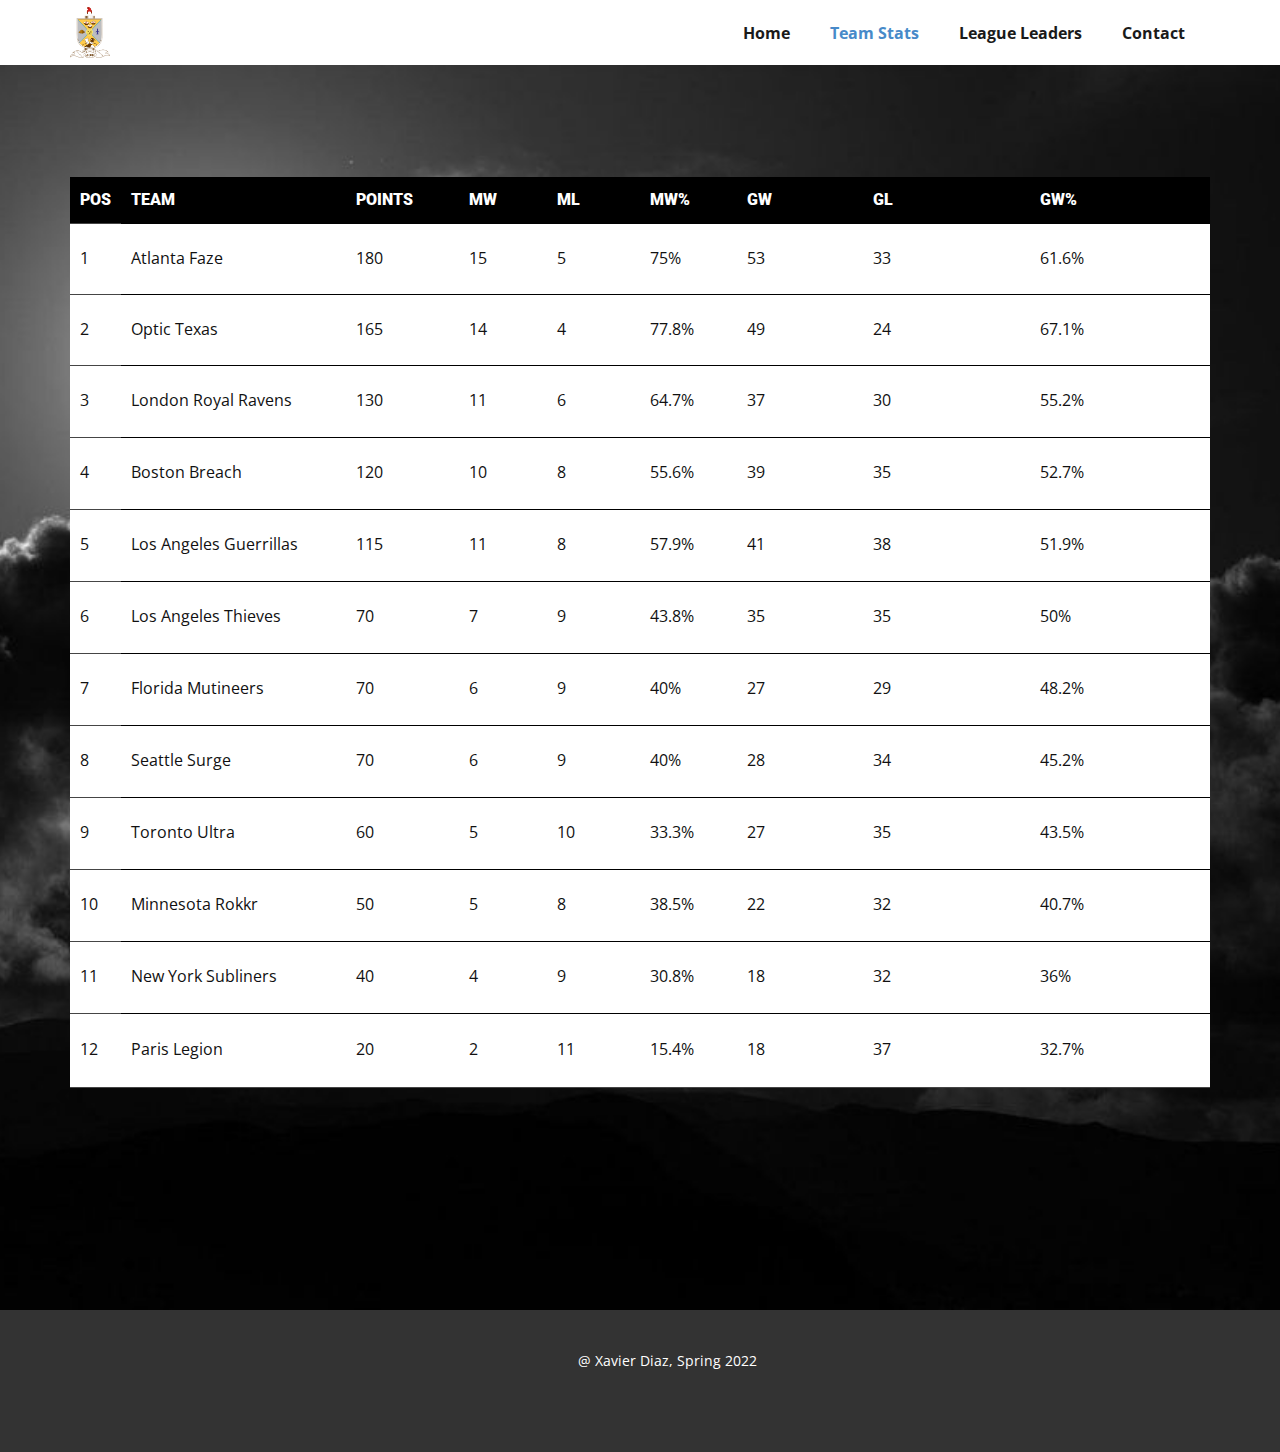
<file: Team-Stats.html>
<!DOCTYPE html>
<html style="font-size: 16px;">
  <head>
    <meta name="viewport" content="width=device-width, initial-scale=1.0">
    <meta charset="utf-8">
    <meta name="keywords" content="INTUITIVE">
    <meta name="description" content="">
    <meta name="page_type" content="np-template-header-footer-from-plugin">
    <title>Team Stats</title>
    <link rel="stylesheet" href="nicepage.css" media="screen">
<link rel="stylesheet" href="Team-Stats.css" media="screen">
    <script class="u-script" type="text/javascript" src="jquery.js" defer=""></script>
    <script class="u-script" type="text/javascript" src="nicepage.js" defer=""></script>
    <meta name="generator" content="Nicepage 4.9.5, nicepage.com">
    <link id="u-theme-google-font" rel="stylesheet" href="https://fonts.googleapis.com/css?family=Roboto:100,100i,300,300i,400,400i,500,500i,700,700i,900,900i|Open+Sans:300,300i,400,400i,500,500i,600,600i,700,700i,800,800i">
    
    
    <script type="application/ld+json">{
		"@context": "http://schema.org",
		"@type": "Organization",
		"name": "",
		"logo": "large-shield.png"
}</script>
    <meta name="theme-color" content="#478ac9">
    <meta property="og:title" content="Team Stats">
    <meta property="og:type" content="website">
  </head>
  <body class="u-body u-xl-mode"><header class="u-clearfix u-header u-header" id="sec-af19"><div class="u-clearfix u-sheet u-sheet-1">
        <a class="u-image u-logo u-image-1" data-image-width="1258" data-image-height="1600">
          <img src="images/large-shield.png" class="u-logo-image u-logo-image-1">
        </a>
        <nav class="u-menu u-menu-dropdown u-offcanvas u-menu-1">
          <div class="menu-collapse" style="font-size: 1rem; letter-spacing: 0px; font-weight: 700;">
            <a class="u-button-style u-custom-border u-custom-border-color u-custom-borders u-custom-left-right-menu-spacing u-custom-padding-bottom u-custom-text-color u-custom-top-bottom-menu-spacing u-nav-link u-text-active-palette-1-base u-text-hover-palette-2-base" href="#">
              <svg class="u-svg-link" viewBox="0 0 24 24"><use xmlns:xlink="http://www.w3.org/1999/xlink" xlink:href="#menu-hamburger"></use></svg>
              <svg class="u-svg-content" version="1.1" id="menu-hamburger" viewBox="0 0 16 16" x="0px" y="0px" xmlns:xlink="http://www.w3.org/1999/xlink" xmlns="http://www.w3.org/2000/svg"><g><rect y="1" width="16" height="2"></rect><rect y="7" width="16" height="2"></rect><rect y="13" width="16" height="2"></rect>
</g></svg>
            </a>
          </div>
          <div class="u-custom-menu u-nav-container">
            <ul class="u-nav u-spacing-20 u-unstyled u-nav-1"><li class="u-nav-item"><a class="u-button-style u-nav-link u-text-active-palette-1-base u-text-grey-90 u-text-hover-palette-2-base" href="Home.html" style="padding: 10px;">Home</a>
</li><li class="u-nav-item"><a class="u-button-style u-nav-link u-text-active-palette-1-base u-text-grey-90 u-text-hover-palette-2-base" href="Team-Stats.html" style="padding: 10px;">Team Stats</a>
</li><li class="u-nav-item"><a class="u-button-style u-nav-link u-text-active-palette-1-base u-text-grey-90 u-text-hover-palette-2-base" href="League-Leaders.html" style="padding: 10px;">League Leaders</a>
</li><li class="u-nav-item"><a class="u-button-style u-nav-link u-text-active-palette-1-base u-text-grey-90 u-text-hover-palette-2-base" href="Contact.html" style="padding: 10px;">Contact</a>
</li></ul>
          </div>
          <div class="u-custom-menu u-nav-container-collapse">
            <div class="u-black u-container-style u-inner-container-layout u-opacity u-opacity-95 u-sidenav">
              <div class="u-inner-container-layout u-sidenav-overflow">
                <div class="u-menu-close"></div>
                <ul class="u-align-center u-nav u-popupmenu-items u-unstyled u-nav-2"><li class="u-nav-item"><a class="u-button-style u-nav-link" href="Home.html">Home</a>
</li><li class="u-nav-item"><a class="u-button-style u-nav-link" href="Team-Stats.html">Team Stats</a>
</li><li class="u-nav-item"><a class="u-button-style u-nav-link" href="League-Leaders.html">League Leaders</a>
</li><li class="u-nav-item"><a class="u-button-style u-nav-link" href="Contact.html">Contact</a>
</li></ul>
              </div>
            </div>
            <div class="u-black u-menu-overlay u-opacity u-opacity-70"></div>
          </div>
        </nav>
      </div></header>
    <section class="u-align-center u-clearfix u-image u-section-1" id="carousel_5842" data-image-width="1024" data-image-height="768">
      <div class="u-clearfix u-sheet u-sheet-1">
        <div class="u-expanded-width u-table u-table-responsive u-table-1">
          <table class="u-table-entity">
            <colgroup>
              <col width="3.3%">
              <col width="20%">
              <col width="9.9%">
              <col width="7.8%">
              <col width="8.3%">
              <col width="8.5%">
              <col width="11.2%">
              <col width="14.9%">
              <col width="16%">
            </colgroup>
            <thead class="u-black u-custom-font u-heading-font u-table-header u-table-header-1">
              <tr style="height: 45px;">
                <th class="u-table-cell">Pos</th>
                <th class="u-table-cell">Team</th>
                <th class="u-table-cell">Points</th>
                <th class="u-table-cell">MW</th>
                <th class="u-table-cell">ML</th>
                <th class="u-table-cell">MW%</th>
                <th class="u-table-cell">GW</th>
                <th class="u-table-cell">GL</th>
                <th class="u-table-cell">GW%</th>
              </tr>
            </thead>
            <tbody class="u-table-body">
              <tr style="height: 71px;">
                <td class="u-border-1 u-border-grey-dark-1 u-border-no-left u-border-no-right u-first-column u-table-cell u-white">1</td>
                <td class="u-border-1 u-border-black u-border-no-left u-border-no-right u-table-cell u-white u-table-cell-11">Atlanta Faze&nbsp;</td>
                <td class="u-border-1 u-border-black u-border-no-left u-border-no-right u-table-cell u-white u-table-cell-12">180</td>
                <td class="u-border-1 u-border-black u-border-no-left u-border-no-right u-table-cell u-white u-table-cell-13">15</td>
                <td class="u-border-1 u-border-black u-border-no-left u-border-no-right u-table-cell u-white u-table-cell-14">5</td>
                <td class="u-border-1 u-border-black u-border-no-left u-border-no-right u-table-cell u-white u-table-cell-15">75%</td>
                <td class="u-border-1 u-border-black u-border-no-left u-border-no-right u-table-cell u-white u-table-cell-16">53</td>
                <td class="u-border-1 u-border-black u-border-no-left u-border-no-right u-table-cell u-white u-table-cell-17">33</td>
                <td class="u-border-1 u-border-black u-border-no-left u-border-no-right u-table-cell u-white u-table-cell-18">61.6%</td>
              </tr>
              <tr style="height: 71px;">
                <td class="u-border-1 u-border-grey-dark-1 u-border-no-left u-border-no-right u-first-column u-table-cell u-white">2</td>
                <td class="u-border-1 u-border-black u-border-no-left u-border-no-right u-table-cell u-white u-table-cell-20">Optic Texas</td>
                <td class="u-border-1 u-border-black u-border-no-left u-border-no-right u-table-cell u-white u-table-cell-21">165</td>
                <td class="u-border-1 u-border-black u-border-no-left u-border-no-right u-table-cell u-white u-table-cell-22">14</td>
                <td class="u-border-1 u-border-black u-border-no-left u-border-no-right u-table-cell u-white u-table-cell-23">4</td>
                <td class="u-border-1 u-border-black u-border-no-left u-border-no-right u-table-cell u-white u-table-cell-24">77.8%</td>
                <td class="u-border-1 u-border-black u-border-no-left u-border-no-right u-table-cell u-white u-table-cell-25">49</td>
                <td class="u-border-1 u-border-black u-border-no-left u-border-no-right u-table-cell u-white u-table-cell-26">24</td>
                <td class="u-border-1 u-border-black u-border-no-left u-border-no-right u-table-cell u-white u-table-cell-27">67.1%</td>
              </tr>
              <tr style="height: 72px;">
                <td class="u-border-1 u-border-grey-dark-1 u-border-no-left u-border-no-right u-first-column u-table-cell u-white">3</td>
                <td class="u-border-1 u-border-black u-border-no-left u-border-no-right u-table-cell u-white u-table-cell-29">London Royal Ravens</td>
                <td class="u-border-1 u-border-black u-border-no-left u-border-no-right u-table-cell u-white u-table-cell-30">130</td>
                <td class="u-border-1 u-border-black u-border-no-left u-border-no-right u-table-cell u-white u-table-cell-31">11</td>
                <td class="u-border-1 u-border-black u-border-no-left u-border-no-right u-table-cell u-white u-table-cell-32">6</td>
                <td class="u-border-1 u-border-black u-border-no-left u-border-no-right u-table-cell u-white u-table-cell-33">64.7%</td>
                <td class="u-border-1 u-border-black u-border-no-left u-border-no-right u-table-cell u-white u-table-cell-34">37</td>
                <td class="u-border-1 u-border-black u-border-no-left u-border-no-right u-table-cell u-white u-table-cell-35">30</td>
                <td class="u-border-1 u-border-black u-border-no-left u-border-no-right u-table-cell u-white u-table-cell-36">55.2%</td>
              </tr>
              <tr style="height: 72px;">
                <td class="u-border-1 u-border-grey-dark-1 u-border-no-left u-border-no-right u-first-column u-table-cell u-white">4</td>
                <td class="u-border-1 u-border-black u-border-no-left u-border-no-right u-table-cell u-white u-table-cell-38">Boston Breach</td>
                <td class="u-border-1 u-border-black u-border-no-left u-border-no-right u-table-cell u-white u-table-cell-39">120</td>
                <td class="u-border-1 u-border-black u-border-no-left u-border-no-right u-table-cell u-white u-table-cell-40">10</td>
                <td class="u-border-1 u-border-black u-border-no-left u-border-no-right u-table-cell u-white u-table-cell-41">8</td>
                <td class="u-border-1 u-border-black u-border-no-left u-border-no-right u-table-cell u-white u-table-cell-42">55.6%</td>
                <td class="u-border-1 u-border-black u-border-no-left u-border-no-right u-table-cell u-white u-table-cell-43">39</td>
                <td class="u-border-1 u-border-black u-border-no-left u-border-no-right u-table-cell u-white u-table-cell-44">35</td>
                <td class="u-border-1 u-border-black u-border-no-left u-border-no-right u-table-cell u-white u-table-cell-45">52.7%</td>
              </tr>
              <tr style="height: 72px;">
                <td class="u-border-1 u-border-grey-dark-1 u-border-no-left u-border-no-right u-first-column u-table-cell u-white">5</td>
                <td class="u-border-1 u-border-black u-border-no-left u-border-no-right u-table-cell u-white u-table-cell-47">Los Angeles Guerrillas</td>
                <td class="u-border-1 u-border-black u-border-no-left u-border-no-right u-table-cell u-white u-table-cell-48">115</td>
                <td class="u-border-1 u-border-black u-border-no-left u-border-no-right u-table-cell u-white u-table-cell-49">11</td>
                <td class="u-border-1 u-border-black u-border-no-left u-border-no-right u-table-cell u-white u-table-cell-50">8</td>
                <td class="u-border-1 u-border-black u-border-no-left u-border-no-right u-table-cell u-white u-table-cell-51">57.9%</td>
                <td class="u-border-1 u-border-black u-border-no-left u-border-no-right u-table-cell u-white u-table-cell-52">41</td>
                <td class="u-border-1 u-border-black u-border-no-left u-border-no-right u-table-cell u-white u-table-cell-53">38</td>
                <td class="u-border-1 u-border-black u-border-no-left u-border-no-right u-table-cell u-white u-table-cell-54">51.9%</td>
              </tr>
              <tr style="height: 72px;">
                <td class="u-border-1 u-border-grey-dark-1 u-border-no-left u-border-no-right u-first-column u-table-cell u-white">6</td>
                <td class="u-border-1 u-border-black u-border-no-left u-border-no-right u-table-cell u-white u-table-cell-56">Los Angeles Thieves<br>
                </td>
                <td class="u-border-1 u-border-black u-border-no-left u-border-no-right u-table-cell u-white u-table-cell-57">70</td>
                <td class="u-border-1 u-border-black u-border-no-left u-border-no-right u-table-cell u-white u-table-cell-58">7</td>
                <td class="u-border-1 u-border-black u-border-no-left u-border-no-right u-table-cell u-white u-table-cell-59">9</td>
                <td class="u-border-1 u-border-black u-border-no-left u-border-no-right u-table-cell u-white u-table-cell-60">43.8%</td>
                <td class="u-border-1 u-border-black u-border-no-left u-border-no-right u-table-cell u-white u-table-cell-61">35</td>
                <td class="u-border-1 u-border-black u-border-no-left u-border-no-right u-table-cell u-white u-table-cell-62">35</td>
                <td class="u-border-1 u-border-black u-border-no-left u-border-no-right u-table-cell u-white u-table-cell-63">50%</td>
              </tr>
              <tr style="height: 72px;">
                <td class="u-border-1 u-border-grey-dark-1 u-border-no-left u-border-no-right u-first-column u-table-cell u-white">7</td>
                <td class="u-border-1 u-border-black u-border-no-left u-border-no-right u-table-cell u-white u-table-cell-65">Florida Mutineers</td>
                <td class="u-border-1 u-border-black u-border-no-left u-border-no-right u-table-cell u-white u-table-cell-66">70</td>
                <td class="u-border-1 u-border-black u-border-no-left u-border-no-right u-table-cell u-white u-table-cell-67">6</td>
                <td class="u-border-1 u-border-black u-border-no-left u-border-no-right u-table-cell u-white u-table-cell-68">9</td>
                <td class="u-border-1 u-border-black u-border-no-left u-border-no-right u-table-cell u-white u-table-cell-69">40%</td>
                <td class="u-border-1 u-border-black u-border-no-left u-border-no-right u-table-cell u-white u-table-cell-70">27</td>
                <td class="u-border-1 u-border-black u-border-no-left u-border-no-right u-table-cell u-white u-table-cell-71">29</td>
                <td class="u-border-1 u-border-black u-border-no-left u-border-no-right u-table-cell u-white u-table-cell-72">48.2%</td>
              </tr>
              <tr style="height: 72px;">
                <td class="u-border-1 u-border-grey-dark-1 u-border-no-left u-border-no-right u-first-column u-table-cell u-white">8</td>
                <td class="u-border-1 u-border-black u-border-no-left u-border-no-right u-table-cell u-white u-table-cell-74">Seattle Surge</td>
                <td class="u-border-1 u-border-black u-border-no-left u-border-no-right u-table-cell u-white u-table-cell-75">70</td>
                <td class="u-border-1 u-border-black u-border-no-left u-border-no-right u-table-cell u-white u-table-cell-76">6</td>
                <td class="u-border-1 u-border-black u-border-no-left u-border-no-right u-table-cell u-white u-table-cell-77">9</td>
                <td class="u-border-1 u-border-black u-border-no-left u-border-no-right u-table-cell u-white u-table-cell-78">40%</td>
                <td class="u-border-1 u-border-black u-border-no-left u-border-no-right u-table-cell u-white u-table-cell-79">28</td>
                <td class="u-border-1 u-border-black u-border-no-left u-border-no-right u-table-cell u-white u-table-cell-80">34</td>
                <td class="u-border-1 u-border-black u-border-no-left u-border-no-right u-table-cell u-white u-table-cell-81">45.2%</td>
              </tr>
              <tr style="height: 72px;">
                <td class="u-border-1 u-border-grey-dark-1 u-border-no-left u-border-no-right u-first-column u-table-cell u-white">9</td>
                <td class="u-border-1 u-border-black u-border-no-left u-border-no-right u-table-cell u-white u-table-cell-83">Toronto Ultra</td>
                <td class="u-border-1 u-border-black u-border-no-left u-border-no-right u-table-cell u-white u-table-cell-84">60</td>
                <td class="u-border-1 u-border-black u-border-no-left u-border-no-right u-table-cell u-white u-table-cell-85">5</td>
                <td class="u-border-1 u-border-black u-border-no-left u-border-no-right u-table-cell u-white u-table-cell-86">10</td>
                <td class="u-border-1 u-border-black u-border-no-left u-border-no-right u-table-cell u-white u-table-cell-87">33.3%</td>
                <td class="u-border-1 u-border-black u-border-no-left u-border-no-right u-table-cell u-white u-table-cell-88">27</td>
                <td class="u-border-1 u-border-black u-border-no-left u-border-no-right u-table-cell u-white u-table-cell-89">35</td>
                <td class="u-border-1 u-border-black u-border-no-left u-border-no-right u-table-cell u-white u-table-cell-90">43.5%</td>
              </tr>
              <tr style="height: 72px;">
                <td class="u-border-1 u-border-grey-dark-1 u-border-no-left u-border-no-right u-first-column u-table-cell u-white">10</td>
                <td class="u-border-1 u-border-black u-border-no-left u-border-no-right u-table-cell u-white u-table-cell-92">Minnesota Rokkr</td>
                <td class="u-border-1 u-border-black u-border-no-left u-border-no-right u-table-cell u-white u-table-cell-93">50</td>
                <td class="u-border-1 u-border-black u-border-no-left u-border-no-right u-table-cell u-white u-table-cell-94">5</td>
                <td class="u-border-1 u-border-black u-border-no-left u-border-no-right u-table-cell u-white u-table-cell-95">8</td>
                <td class="u-border-1 u-border-black u-border-no-left u-border-no-right u-table-cell u-white u-table-cell-96">38.5%</td>
                <td class="u-border-1 u-border-black u-border-no-left u-border-no-right u-table-cell u-white u-table-cell-97">22</td>
                <td class="u-border-1 u-border-black u-border-no-left u-border-no-right u-table-cell u-white u-table-cell-98">32</td>
                <td class="u-border-1 u-border-black u-border-no-left u-border-no-right u-table-cell u-white u-table-cell-99">40.7%</td>
              </tr>
              <tr style="height: 72px;">
                <td class="u-border-1 u-border-grey-dark-1 u-border-no-left u-border-no-right u-first-column u-table-cell u-white">11</td>
                <td class="u-border-1 u-border-black u-border-no-left u-border-no-right u-table-cell u-white u-table-cell-101">New York Subliners</td>
                <td class="u-border-1 u-border-black u-border-no-left u-border-no-right u-table-cell u-white u-table-cell-102">40</td>
                <td class="u-border-1 u-border-black u-border-no-left u-border-no-right u-table-cell u-white u-table-cell-103">4</td>
                <td class="u-border-1 u-border-black u-border-no-left u-border-no-right u-table-cell u-white u-table-cell-104">9</td>
                <td class="u-border-1 u-border-black u-border-no-left u-border-no-right u-table-cell u-white u-table-cell-105">30.8%</td>
                <td class="u-border-1 u-border-black u-border-no-left u-border-no-right u-table-cell u-white u-table-cell-106">18</td>
                <td class="u-border-1 u-border-black u-border-no-left u-border-no-right u-table-cell u-white u-table-cell-107">32</td>
                <td class="u-border-1 u-border-black u-border-no-left u-border-no-right u-table-cell u-white u-table-cell-108">36%</td>
              </tr>
            </tbody>
            <tfoot class="u-table-footer u-white u-table-footer-1">
              <tr style="height: 74px;">
                <td class="u-border-1 u-border-grey-dark-1 u-border-no-left u-border-no-right u-table-cell">12</td>
                <td class="u-border-1 u-border-grey-dark-1 u-border-no-left u-border-no-right u-table-cell">Paris Legion</td>
                <td class="u-border-1 u-border-grey-dark-1 u-border-no-left u-border-no-right u-table-cell">20</td>
                <td class="u-border-1 u-border-grey-dark-1 u-border-no-left u-border-no-right u-table-cell">2</td>
                <td class="u-border-1 u-border-grey-dark-1 u-border-no-left u-border-no-right u-table-cell">11</td>
                <td class="u-border-1 u-border-grey-dark-1 u-border-no-left u-border-no-right u-table-cell">15.4%</td>
                <td class="u-border-1 u-border-grey-dark-1 u-border-no-left u-border-no-right u-table-cell">18</td>
                <td class="u-border-1 u-border-grey-dark-1 u-border-no-left u-border-no-right u-table-cell">37</td>
                <td class="u-border-1 u-border-grey-dark-1 u-border-no-left u-border-no-right u-table-cell">32.7%</td>
              </tr>
            </tfoot>
          </table>
        </div>
      </div>
    </section>
    
    
    <footer class="u-align-center u-clearfix u-footer u-grey-80 u-footer" id="sec-8985"><div class="u-clearfix u-sheet u-sheet-1">
        <p class="u-small-text u-text u-text-variant u-text-1">@ Xavier Diaz, Spring 2022</p>
      </div></footer>
   <!-- <section class="u-backlink u-clearfix u-grey-80">
      <a class="u-link" href="https://nicepage.com/website-templates" target="_blank">
        <span>Website Templates</span>
      </a>
      <p class="u-text">
        <span>created with</span>
      </p>
      <a class="u-link" href="" target="_blank">
        <span>Website Builder Software</span>
      </a>. 
    </section> -->
  </body>
</html>
</file>
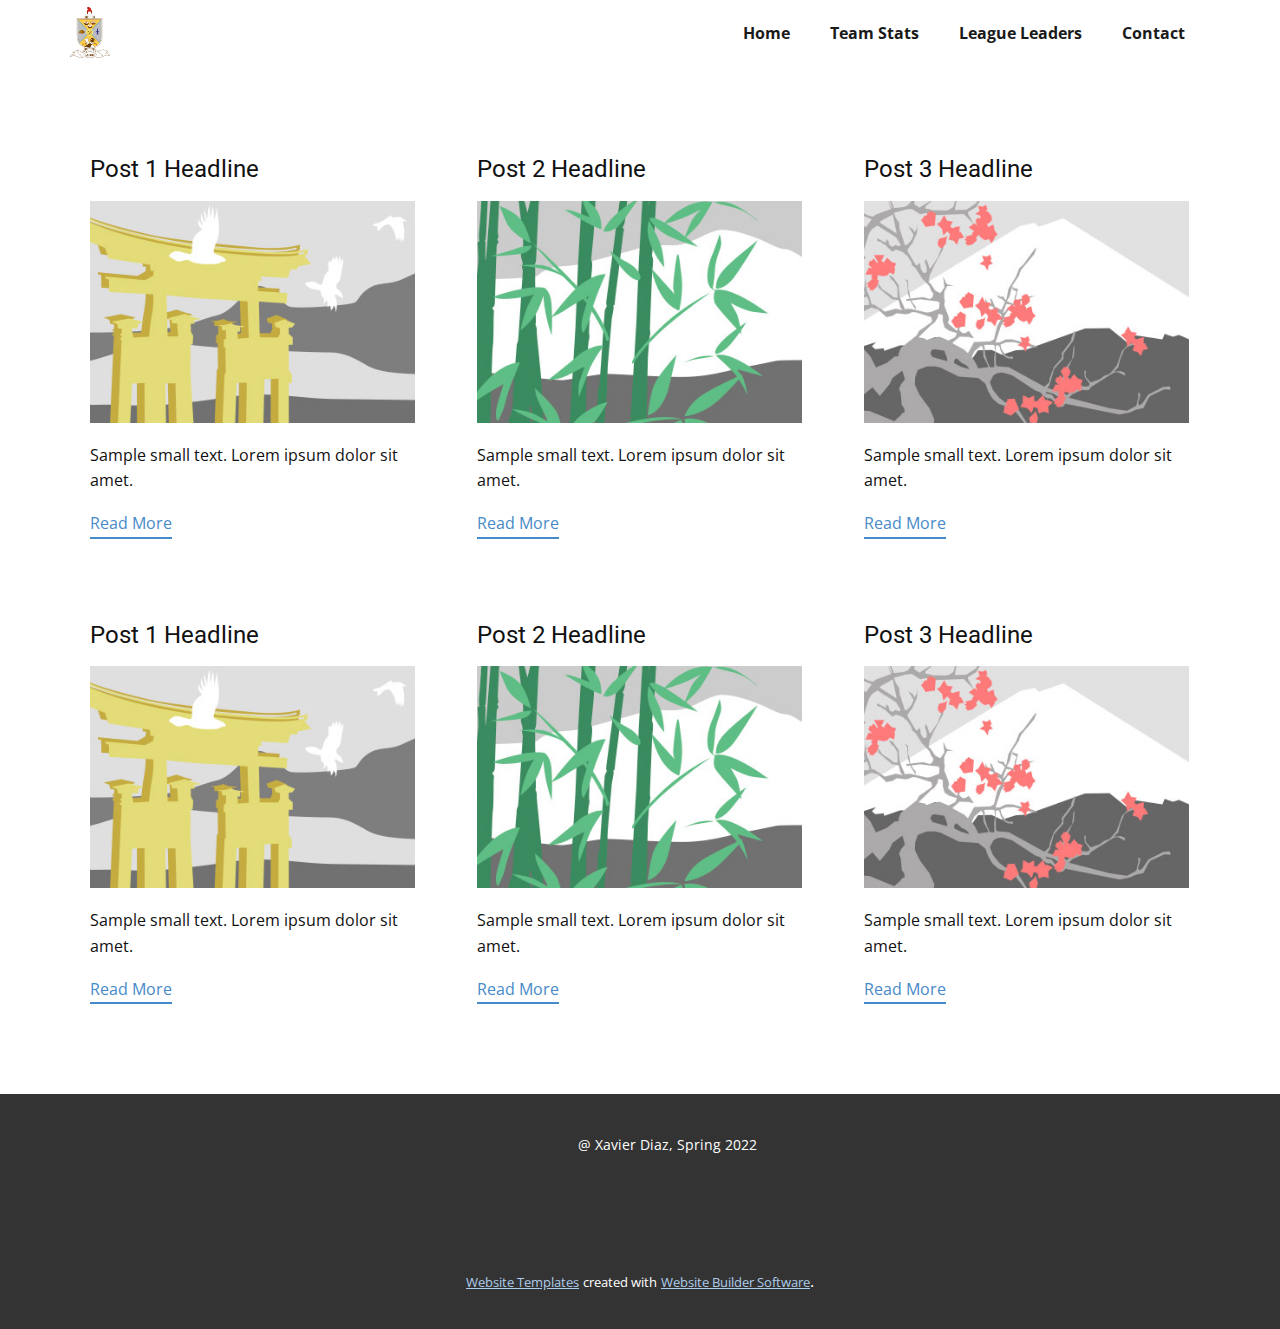
<file: blog/blog.html>
<html style="font-size: 16px;"><head>
    <meta name="viewport" content="width=device-width, initial-scale=1.0">
    <meta charset="utf-8">
    <meta name="keywords" content="">
    <meta name="description" content="">
    <meta name="page_type" content="np-template-header-footer-from-plugin">
    <title>Blog Template</title>
    <link rel="stylesheet" href="../nicepage.css" media="screen">
<link rel="stylesheet" href="../Blog-Template.css" media="screen">
    <script class="u-script" type="text/javascript" src="../jquery.js" defer=""></script>
    <script class="u-script" type="text/javascript" src="../nicepage.js" defer=""></script>
    <meta name="generator" content="Nicepage 4.9.5, nicepage.com">
    <link id="u-theme-google-font" rel="stylesheet" href="https://fonts.googleapis.com/css?family=Roboto:100,100i,300,300i,400,400i,500,500i,700,700i,900,900i|Open+Sans:300,300i,400,400i,500,500i,600,600i,700,700i,800,800i">
    
    
    <script type="application/ld+json">{
		"@context": "http://schema.org",
		"@type": "Organization",
		"name": "",
		"logo": "images/large-shield.png"
}</script>
    <meta name="theme-color" content="#478ac9">
  </head>
  <body class="u-body u-xl-mode"><header class="u-clearfix u-header u-header" id="sec-af19"><div class="u-clearfix u-sheet u-sheet-1">
        <a href="https://nicepage.com" class="u-image u-logo u-image-1" data-image-width="1258" data-image-height="1600">
          <img src="../images/large-shield.png" class="u-logo-image u-logo-image-1">
        </a>
        <nav class="u-menu u-menu-dropdown u-offcanvas u-menu-1">
          <div class="menu-collapse" style="font-size: 1rem; letter-spacing: 0px; font-weight: 700;">
            <a class="u-button-style u-custom-border u-custom-border-color u-custom-borders u-custom-left-right-menu-spacing u-custom-padding-bottom u-custom-text-color u-custom-top-bottom-menu-spacing u-nav-link u-text-active-palette-1-base u-text-hover-palette-2-base" href="#">
              <svg class="u-svg-link" viewBox="0 0 24 24"><use xmlns:xlink="http://www.w3.org/1999/xlink" xlink:href="#menu-hamburger"></use></svg>
              <svg class="u-svg-content" version="1.1" id="menu-hamburger" viewBox="0 0 16 16" x="0px" y="0px" xmlns:xlink="http://www.w3.org/1999/xlink" xmlns="http://www.w3.org/2000/svg"><g><rect y="1" width="16" height="2"></rect><rect y="7" width="16" height="2"></rect><rect y="13" width="16" height="2"></rect>
</g></svg>
            </a>
          </div>
          <div class="u-custom-menu u-nav-container">
            <ul class="u-nav u-spacing-20 u-unstyled u-nav-1"><li class="u-nav-item"><a class="u-button-style u-nav-link u-text-active-palette-1-base u-text-grey-90 u-text-hover-palette-2-base" href="../Home.html" style="padding: 10px;">Home</a>
</li><li class="u-nav-item"><a class="u-button-style u-nav-link u-text-active-palette-1-base u-text-grey-90 u-text-hover-palette-2-base" href="../Team-Stats.html" style="padding: 10px;">Team Stats</a>
</li><li class="u-nav-item"><a class="u-button-style u-nav-link u-text-active-palette-1-base u-text-grey-90 u-text-hover-palette-2-base" href="../League-Leaders.html" style="padding: 10px;">League Leaders</a>
</li><li class="u-nav-item"><a class="u-button-style u-nav-link u-text-active-palette-1-base u-text-grey-90 u-text-hover-palette-2-base" href="../Contact.html" style="padding: 10px;">Contact</a>
</li></ul>
          </div>
          <div class="u-custom-menu u-nav-container-collapse">
            <div class="u-black u-container-style u-inner-container-layout u-opacity u-opacity-95 u-sidenav">
              <div class="u-inner-container-layout u-sidenav-overflow">
                <div class="u-menu-close"></div>
                <ul class="u-align-center u-nav u-popupmenu-items u-unstyled u-nav-2"><li class="u-nav-item"><a class="u-button-style u-nav-link" href="../Home.html">Home</a>
</li><li class="u-nav-item"><a class="u-button-style u-nav-link" href="../Team-Stats.html">Team Stats</a>
</li><li class="u-nav-item"><a class="u-button-style u-nav-link" href="../League-Leaders.html">League Leaders</a>
</li><li class="u-nav-item"><a class="u-button-style u-nav-link" href="../Contact.html">Contact</a>
</li></ul>
              </div>
            </div>
            <div class="u-black u-menu-overlay u-opacity u-opacity-70"></div>
          </div>
        </nav>
      </div></header>
    <section class="u-clearfix u-section-1" id="sec-ec79">
      <div class="u-clearfix u-sheet u-valign-middle u-sheet-1"><!--blog--><!--blog_options_json--><!--{"type":"Recent","source":"","tags":"","count":""}--><!--/blog_options_json-->
        <div class="u-blog u-expanded-width u-repeater u-repeater-1"><!--blog_post-->
          <div class="u-blog-post u-container-style u-repeater-item u-white u-repeater-item-1">
            <div class="u-container-layout u-similar-container u-valign-top u-container-layout-1"><!--blog_post_header-->
              <h4 class="u-blog-control u-text u-text-1">
                <a class="u-post-header-link" href="../blog/post-5.html"><!--blog_post_header_content-->Post 1 Headline<!--/blog_post_header_content--></a>
              </h4><!--/blog_post_header--><!--blog_post_image-->
              <a class="u-post-header-link" href="../blog/post-5.html"><img alt="" class="u-blog-control u-expanded-width u-image u-image-default u-image-1" src="[data-uri]"></a><!--/blog_post_image--><!--blog_post_content-->
              <div class="u-blog-control u-post-content u-text u-text-2 fr-view">Sample small text. Lorem ipsum dolor sit amet.</div><!--/blog_post_content--><!--blog_post_readmore-->
              <a href="../blog/post-5.html" class="u-blog-control u-border-2 u-border-palette-1-base u-btn u-btn-rectangle u-button-style u-none u-btn-1"><!--blog_post_readmore_content--><!--options_json--><!--{"content":"","defaultValue":"Read More"}--><!--/options_json-->Read More<!--/blog_post_readmore_content--></a><!--/blog_post_readmore-->
            </div>
          </div><div class="u-blog-post u-container-style u-repeater-item u-video-cover u-white">
            <div class="u-container-layout u-similar-container u-valign-top u-container-layout-2"><!--blog_post_header-->
              <h4 class="u-blog-control u-text u-text-3">
                <a class="u-post-header-link" href="../blog/post-4.html"><!--blog_post_header_content-->Post 2 Headline<!--/blog_post_header_content--></a>
              </h4><!--/blog_post_header--><!--blog_post_image-->
              <a class="u-post-header-link" href="../blog/post-4.html"><img alt="" class="u-blog-control u-expanded-width u-image u-image-default u-image-2" src="[data-uri]"></a><!--/blog_post_image--><!--blog_post_content-->
              <div class="u-blog-control u-post-content u-text u-text-4 fr-view">Sample small text. Lorem ipsum dolor sit amet.</div><!--/blog_post_content--><!--blog_post_readmore-->
              <a href="../blog/post-4.html" class="u-blog-control u-border-2 u-border-palette-1-base u-btn u-btn-rectangle u-button-style u-none u-btn-2"><!--blog_post_readmore_content--><!--options_json--><!--{"content":"","defaultValue":"Read More"}--><!--/options_json-->Read More<!--/blog_post_readmore_content--></a><!--/blog_post_readmore-->
            </div>
          </div><div class="u-blog-post u-container-style u-repeater-item u-video-cover u-white">
            <div class="u-container-layout u-similar-container u-valign-top u-container-layout-3"><!--blog_post_header-->
              <h4 class="u-blog-control u-text u-text-5">
                <a class="u-post-header-link" href="../blog/post-3.html"><!--blog_post_header_content-->Post 3 Headline<!--/blog_post_header_content--></a>
              </h4><!--/blog_post_header--><!--blog_post_image-->
              <a class="u-post-header-link" href="../blog/post-3.html"><img alt="" class="u-blog-control u-expanded-width u-image u-image-default u-image-3" src="[data-uri]"></a><!--/blog_post_image--><!--blog_post_content-->
              <div class="u-blog-control u-post-content u-text u-text-6 fr-view">Sample small text. Lorem ipsum dolor sit amet.</div><!--/blog_post_content--><!--blog_post_readmore-->
              <a href="../blog/post-3.html" class="u-blog-control u-border-2 u-border-palette-1-base u-btn u-btn-rectangle u-button-style u-none u-btn-3"><!--blog_post_readmore_content--><!--options_json--><!--{"content":"","defaultValue":"Read More"}--><!--/options_json-->Read More<!--/blog_post_readmore_content--></a><!--/blog_post_readmore-->
            </div>
          </div><div class="u-blog-post u-container-style u-repeater-item u-white u-repeater-item-1">
            <div class="u-container-layout u-similar-container u-valign-top u-container-layout-1"><!--blog_post_header-->
              <h4 class="u-blog-control u-text u-text-1">
                <a class="u-post-header-link" href="../blog/post-2.html"><!--blog_post_header_content-->Post 1 Headline<!--/blog_post_header_content--></a>
              </h4><!--/blog_post_header--><!--blog_post_image-->
              <a class="u-post-header-link" href="../blog/post-2.html"><img alt="" class="u-blog-control u-expanded-width u-image u-image-default u-image-1" src="[data-uri]"></a><!--/blog_post_image--><!--blog_post_content-->
              <div class="u-blog-control u-post-content u-text u-text-2 fr-view">Sample small text. Lorem ipsum dolor sit amet.</div><!--/blog_post_content--><!--blog_post_readmore-->
              <a href="../blog/post-2.html" class="u-blog-control u-border-2 u-border-palette-1-base u-btn u-btn-rectangle u-button-style u-none u-btn-1"><!--blog_post_readmore_content--><!--options_json--><!--{"content":"","defaultValue":"Read More"}--><!--/options_json-->Read More<!--/blog_post_readmore_content--></a><!--/blog_post_readmore-->
            </div>
          </div><div class="u-blog-post u-container-style u-repeater-item u-video-cover u-white">
            <div class="u-container-layout u-similar-container u-valign-top u-container-layout-2"><!--blog_post_header-->
              <h4 class="u-blog-control u-text u-text-3">
                <a class="u-post-header-link" href="../blog/post-1.html"><!--blog_post_header_content-->Post 2 Headline<!--/blog_post_header_content--></a>
              </h4><!--/blog_post_header--><!--blog_post_image-->
              <a class="u-post-header-link" href="../blog/post-1.html"><img alt="" class="u-blog-control u-expanded-width u-image u-image-default u-image-2" src="[data-uri]"></a><!--/blog_post_image--><!--blog_post_content-->
              <div class="u-blog-control u-post-content u-text u-text-4 fr-view">Sample small text. Lorem ipsum dolor sit amet.</div><!--/blog_post_content--><!--blog_post_readmore-->
              <a href="../blog/post-1.html" class="u-blog-control u-border-2 u-border-palette-1-base u-btn u-btn-rectangle u-button-style u-none u-btn-2"><!--blog_post_readmore_content--><!--options_json--><!--{"content":"","defaultValue":"Read More"}--><!--/options_json-->Read More<!--/blog_post_readmore_content--></a><!--/blog_post_readmore-->
            </div>
          </div><div class="u-blog-post u-container-style u-repeater-item u-video-cover u-white">
            <div class="u-container-layout u-similar-container u-valign-top u-container-layout-3"><!--blog_post_header-->
              <h4 class="u-blog-control u-text u-text-5">
                <a class="u-post-header-link" href="../blog/post.html"><!--blog_post_header_content-->Post 3 Headline<!--/blog_post_header_content--></a>
              </h4><!--/blog_post_header--><!--blog_post_image-->
              <a class="u-post-header-link" href="../blog/post.html"><img alt="" class="u-blog-control u-expanded-width u-image u-image-default u-image-3" src="[data-uri]"></a><!--/blog_post_image--><!--blog_post_content-->
              <div class="u-blog-control u-post-content u-text u-text-6 fr-view">Sample small text. Lorem ipsum dolor sit amet.</div><!--/blog_post_content--><!--blog_post_readmore-->
              <a href="../blog/post.html" class="u-blog-control u-border-2 u-border-palette-1-base u-btn u-btn-rectangle u-button-style u-none u-btn-3"><!--blog_post_readmore_content--><!--options_json--><!--{"content":"","defaultValue":"Read More"}--><!--/options_json-->Read More<!--/blog_post_readmore_content--></a><!--/blog_post_readmore-->
            </div>
          </div><!--/blog_post--><!--blog_post-->
          <!--/blog_post--><!--blog_post-->
          <!--/blog_post-->
        </div><!--/blog-->
      </div>
    </section>
    
    
    <footer class="u-align-center u-clearfix u-footer u-grey-80 u-footer" id="sec-8985"><div class="u-clearfix u-sheet u-sheet-1">
        <p class="u-small-text u-text u-text-variant u-text-1">@ Xavier Diaz, Spring 2022</p>
      </div></footer>
    <section class="u-backlink u-clearfix u-grey-80">
      <a class="u-link" href="https://nicepage.com/website-templates" target="_blank">
        <span>Website Templates</span>
      </a>
      <p class="u-text">
        <span>created with</span>
      </p>
      <a class="u-link" href="" target="_blank">
        <span>Website Builder Software</span>
      </a>. 
    </section>
  
</body></html>
</file>
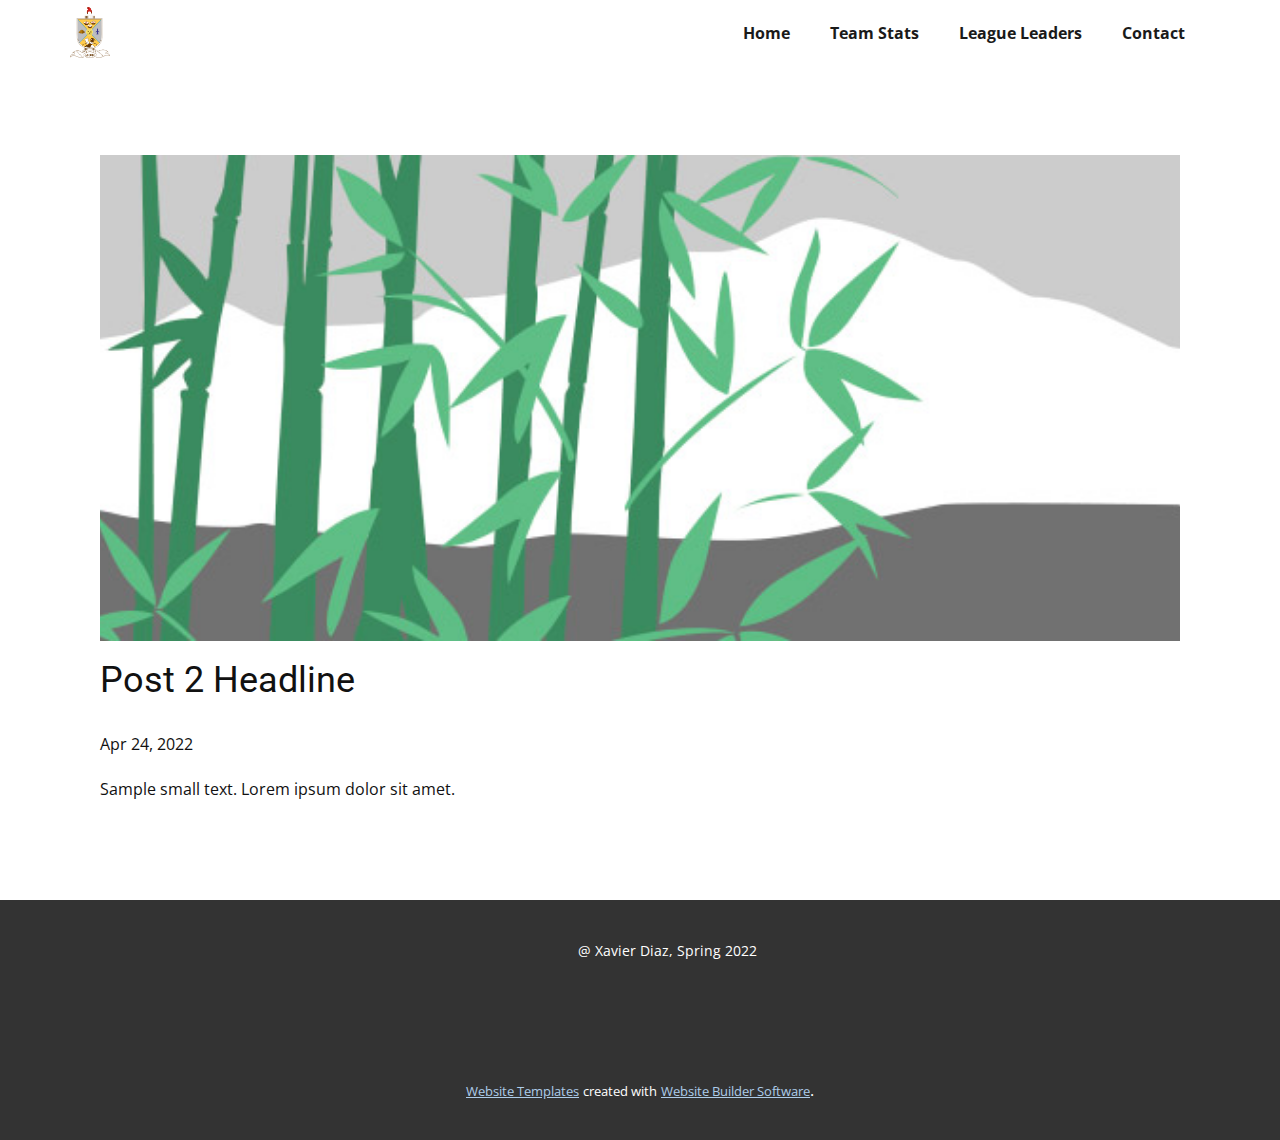
<file: blog/post-1.html>
<!doctype html>
<html style="font-size: 16px;"><head>
    <meta name="viewport" content="width=device-width, initial-scale=1.0">
    <meta charset="utf-8">
    <meta name="keywords" content="Post 1 Headline">
    <meta name="description" content="">
    <meta name="page_type" content="np-template-header-footer-from-plugin">
    <title>Post 2 Headline</title>
    <link rel="stylesheet" href="../nicepage.css" media="screen">
<link rel="stylesheet" href="../Post-Template.css" media="screen">
    <script class="u-script" type="text/javascript" src="../jquery.js" defer=""></script>
    <script class="u-script" type="text/javascript" src="../nicepage.js" defer=""></script>
    <meta name="generator" content="Nicepage 4.9.5, nicepage.com">
    <link id="u-theme-google-font" rel="stylesheet" href="https://fonts.googleapis.com/css?family=Roboto:100,100i,300,300i,400,400i,500,500i,700,700i,900,900i|Open+Sans:300,300i,400,400i,500,500i,600,600i,700,700i,800,800i">
    
    
    <script type="application/ld+json">{
		"@context": "http://schema.org",
		"@type": "Organization",
		"name": "",
		"logo": "images/large-shield.png"
}</script>
    <meta name="theme-color" content="#478ac9">
  </head>
  <body class="u-body u-xl-mode"><header class="u-clearfix u-header u-header" id="sec-af19"><div class="u-clearfix u-sheet u-sheet-1">
        <a href="https://nicepage.com" class="u-image u-logo u-image-1" data-image-width="1258" data-image-height="1600">
          <img src="../images/large-shield.png" class="u-logo-image u-logo-image-1">
        </a>
        <nav class="u-menu u-menu-dropdown u-offcanvas u-menu-1">
          <div class="menu-collapse" style="font-size: 1rem; letter-spacing: 0px; font-weight: 700;">
            <a class="u-button-style u-custom-border u-custom-border-color u-custom-borders u-custom-left-right-menu-spacing u-custom-padding-bottom u-custom-text-color u-custom-top-bottom-menu-spacing u-nav-link u-text-active-palette-1-base u-text-hover-palette-2-base" href="#">
              <svg class="u-svg-link" viewBox="0 0 24 24"><use xmlns:xlink="http://www.w3.org/1999/xlink" xlink:href="#menu-hamburger"></use></svg>
              <svg class="u-svg-content" version="1.1" id="menu-hamburger" viewBox="0 0 16 16" x="0px" y="0px" xmlns:xlink="http://www.w3.org/1999/xlink" xmlns="http://www.w3.org/2000/svg"><g><rect y="1" width="16" height="2"></rect><rect y="7" width="16" height="2"></rect><rect y="13" width="16" height="2"></rect>
</g></svg>
            </a>
          </div>
          <div class="u-custom-menu u-nav-container">
            <ul class="u-nav u-spacing-20 u-unstyled u-nav-1"><li class="u-nav-item"><a class="u-button-style u-nav-link u-text-active-palette-1-base u-text-grey-90 u-text-hover-palette-2-base" href="../Home.html" style="padding: 10px;">Home</a>
</li><li class="u-nav-item"><a class="u-button-style u-nav-link u-text-active-palette-1-base u-text-grey-90 u-text-hover-palette-2-base" href="../Team-Stats.html" style="padding: 10px;">Team Stats</a>
</li><li class="u-nav-item"><a class="u-button-style u-nav-link u-text-active-palette-1-base u-text-grey-90 u-text-hover-palette-2-base" href="../League-Leaders.html" style="padding: 10px;">League Leaders</a>
</li><li class="u-nav-item"><a class="u-button-style u-nav-link u-text-active-palette-1-base u-text-grey-90 u-text-hover-palette-2-base" href="../Contact.html" style="padding: 10px;">Contact</a>
</li></ul>
          </div>
          <div class="u-custom-menu u-nav-container-collapse">
            <div class="u-black u-container-style u-inner-container-layout u-opacity u-opacity-95 u-sidenav">
              <div class="u-inner-container-layout u-sidenav-overflow">
                <div class="u-menu-close"></div>
                <ul class="u-align-center u-nav u-popupmenu-items u-unstyled u-nav-2"><li class="u-nav-item"><a class="u-button-style u-nav-link" href="../Home.html">Home</a>
</li><li class="u-nav-item"><a class="u-button-style u-nav-link" href="../Team-Stats.html">Team Stats</a>
</li><li class="u-nav-item"><a class="u-button-style u-nav-link" href="../League-Leaders.html">League Leaders</a>
</li><li class="u-nav-item"><a class="u-button-style u-nav-link" href="../Contact.html">Contact</a>
</li></ul>
              </div>
            </div>
            <div class="u-black u-menu-overlay u-opacity u-opacity-70"></div>
          </div>
        </nav>
      </div></header>
    <section class="u-align-center u-clearfix u-section-1" id="sec-0b78">
      <div class="u-clearfix u-sheet u-valign-middle-md u-valign-middle-sm u-valign-middle-xs u-sheet-1"><!--post_details--><!--post_details_options_json--><!--{"source":""}--><!--/post_details_options_json--><!--blog_post-->
        <div class="u-container-style u-expanded-width u-post-details u-post-details-1">
          <div class="u-container-layout u-valign-middle u-container-layout-1"><!--blog_post_image-->
            <img alt="" class="u-blog-control u-expanded-width u-image u-image-default u-image-1" src="[data-uri]"><!--/blog_post_image--><!--blog_post_header-->
            <h2 class="u-blog-control u-text u-text-1">Post 2 Headline</h2><!--/blog_post_header--><!--blog_post_metadata-->
            <div class="u-blog-control u-metadata u-metadata-1"><!--blog_post_metadata_date-->
              <span class="u-meta-date u-meta-icon">Apr 24, 2022</span><!--/blog_post_metadata_date--><!--blog_post_metadata_category-->
              <!--/blog_post_metadata_category--><!--blog_post_metadata_comments-->
              <!--/blog_post_metadata_comments-->
            </div><!--/blog_post_metadata--><!--blog_post_content-->
            <div class="u-align-justify u-blog-control u-post-content u-text u-text-2 fr-view">
  Sample small text. Lorem ipsum dolor sit amet.
  </div><!--/blog_post_content-->
          </div>
        </div><!--/blog_post--><!--/post_details-->
      </div>
    </section>
    
    
    <footer class="u-align-center u-clearfix u-footer u-grey-80 u-footer" id="sec-8985"><div class="u-clearfix u-sheet u-sheet-1">
        <p class="u-small-text u-text u-text-variant u-text-1">@ Xavier Diaz, Spring 2022</p>
      </div></footer>
    <section class="u-backlink u-clearfix u-grey-80">
      <a class="u-link" href="https://nicepage.com/website-templates" target="_blank">
        <span>Website Templates</span>
      </a>
      <p class="u-text">
        <span>created with</span>
      </p>
      <a class="u-link" href="" target="_blank">
        <span>Website Builder Software</span>
      </a>. 
    </section>
  
</body></html>
</file>
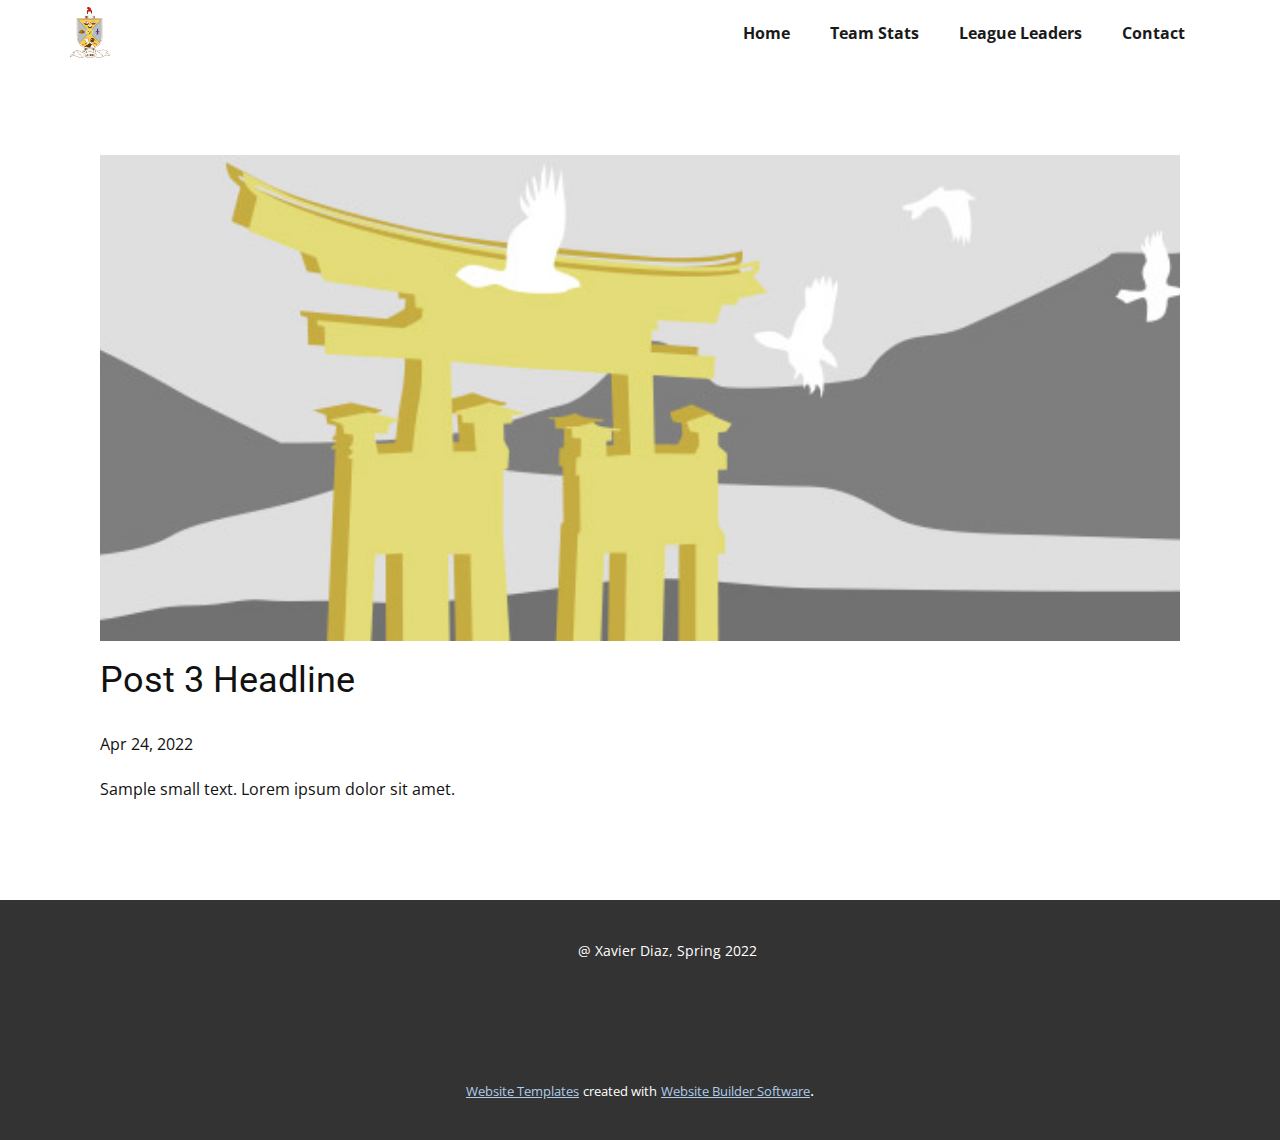
<file: blog/post-2.html>
<!doctype html>
<html style="font-size: 16px;"><head>
    <meta name="viewport" content="width=device-width, initial-scale=1.0">
    <meta charset="utf-8">
    <meta name="keywords" content="Post 1 Headline">
    <meta name="description" content="">
    <meta name="page_type" content="np-template-header-footer-from-plugin">
    <title>Post 3 Headline</title>
    <link rel="stylesheet" href="../nicepage.css" media="screen">
<link rel="stylesheet" href="../Post-Template.css" media="screen">
    <script class="u-script" type="text/javascript" src="../jquery.js" defer=""></script>
    <script class="u-script" type="text/javascript" src="../nicepage.js" defer=""></script>
    <meta name="generator" content="Nicepage 4.9.5, nicepage.com">
    <link id="u-theme-google-font" rel="stylesheet" href="https://fonts.googleapis.com/css?family=Roboto:100,100i,300,300i,400,400i,500,500i,700,700i,900,900i|Open+Sans:300,300i,400,400i,500,500i,600,600i,700,700i,800,800i">
    
    
    <script type="application/ld+json">{
		"@context": "http://schema.org",
		"@type": "Organization",
		"name": "",
		"logo": "images/large-shield.png"
}</script>
    <meta name="theme-color" content="#478ac9">
  </head>
  <body class="u-body u-xl-mode"><header class="u-clearfix u-header u-header" id="sec-af19"><div class="u-clearfix u-sheet u-sheet-1">
        <a href="https://nicepage.com" class="u-image u-logo u-image-1" data-image-width="1258" data-image-height="1600">
          <img src="../images/large-shield.png" class="u-logo-image u-logo-image-1">
        </a>
        <nav class="u-menu u-menu-dropdown u-offcanvas u-menu-1">
          <div class="menu-collapse" style="font-size: 1rem; letter-spacing: 0px; font-weight: 700;">
            <a class="u-button-style u-custom-border u-custom-border-color u-custom-borders u-custom-left-right-menu-spacing u-custom-padding-bottom u-custom-text-color u-custom-top-bottom-menu-spacing u-nav-link u-text-active-palette-1-base u-text-hover-palette-2-base" href="#">
              <svg class="u-svg-link" viewBox="0 0 24 24"><use xmlns:xlink="http://www.w3.org/1999/xlink" xlink:href="#menu-hamburger"></use></svg>
              <svg class="u-svg-content" version="1.1" id="menu-hamburger" viewBox="0 0 16 16" x="0px" y="0px" xmlns:xlink="http://www.w3.org/1999/xlink" xmlns="http://www.w3.org/2000/svg"><g><rect y="1" width="16" height="2"></rect><rect y="7" width="16" height="2"></rect><rect y="13" width="16" height="2"></rect>
</g></svg>
            </a>
          </div>
          <div class="u-custom-menu u-nav-container">
            <ul class="u-nav u-spacing-20 u-unstyled u-nav-1"><li class="u-nav-item"><a class="u-button-style u-nav-link u-text-active-palette-1-base u-text-grey-90 u-text-hover-palette-2-base" href="../Home.html" style="padding: 10px;">Home</a>
</li><li class="u-nav-item"><a class="u-button-style u-nav-link u-text-active-palette-1-base u-text-grey-90 u-text-hover-palette-2-base" href="../Team-Stats.html" style="padding: 10px;">Team Stats</a>
</li><li class="u-nav-item"><a class="u-button-style u-nav-link u-text-active-palette-1-base u-text-grey-90 u-text-hover-palette-2-base" href="../League-Leaders.html" style="padding: 10px;">League Leaders</a>
</li><li class="u-nav-item"><a class="u-button-style u-nav-link u-text-active-palette-1-base u-text-grey-90 u-text-hover-palette-2-base" href="../Contact.html" style="padding: 10px;">Contact</a>
</li></ul>
          </div>
          <div class="u-custom-menu u-nav-container-collapse">
            <div class="u-black u-container-style u-inner-container-layout u-opacity u-opacity-95 u-sidenav">
              <div class="u-inner-container-layout u-sidenav-overflow">
                <div class="u-menu-close"></div>
                <ul class="u-align-center u-nav u-popupmenu-items u-unstyled u-nav-2"><li class="u-nav-item"><a class="u-button-style u-nav-link" href="../Home.html">Home</a>
</li><li class="u-nav-item"><a class="u-button-style u-nav-link" href="../Team-Stats.html">Team Stats</a>
</li><li class="u-nav-item"><a class="u-button-style u-nav-link" href="../League-Leaders.html">League Leaders</a>
</li><li class="u-nav-item"><a class="u-button-style u-nav-link" href="../Contact.html">Contact</a>
</li></ul>
              </div>
            </div>
            <div class="u-black u-menu-overlay u-opacity u-opacity-70"></div>
          </div>
        </nav>
      </div></header>
    <section class="u-align-center u-clearfix u-section-1" id="sec-0b78">
      <div class="u-clearfix u-sheet u-valign-middle-md u-valign-middle-sm u-valign-middle-xs u-sheet-1"><!--post_details--><!--post_details_options_json--><!--{"source":""}--><!--/post_details_options_json--><!--blog_post-->
        <div class="u-container-style u-expanded-width u-post-details u-post-details-1">
          <div class="u-container-layout u-valign-middle u-container-layout-1"><!--blog_post_image-->
            <img alt="" class="u-blog-control u-expanded-width u-image u-image-default u-image-1" src="[data-uri]"><!--/blog_post_image--><!--blog_post_header-->
            <h2 class="u-blog-control u-text u-text-1">Post 3 Headline</h2><!--/blog_post_header--><!--blog_post_metadata-->
            <div class="u-blog-control u-metadata u-metadata-1"><!--blog_post_metadata_date-->
              <span class="u-meta-date u-meta-icon">Apr 24, 2022</span><!--/blog_post_metadata_date--><!--blog_post_metadata_category-->
              <!--/blog_post_metadata_category--><!--blog_post_metadata_comments-->
              <!--/blog_post_metadata_comments-->
            </div><!--/blog_post_metadata--><!--blog_post_content-->
            <div class="u-align-justify u-blog-control u-post-content u-text u-text-2 fr-view">
  Sample small text. Lorem ipsum dolor sit amet.
  </div><!--/blog_post_content-->
          </div>
        </div><!--/blog_post--><!--/post_details-->
      </div>
    </section>
    
    
    <footer class="u-align-center u-clearfix u-footer u-grey-80 u-footer" id="sec-8985"><div class="u-clearfix u-sheet u-sheet-1">
        <p class="u-small-text u-text u-text-variant u-text-1">@ Xavier Diaz, Spring 2022</p>
      </div></footer>
    <section class="u-backlink u-clearfix u-grey-80">
      <a class="u-link" href="https://nicepage.com/website-templates" target="_blank">
        <span>Website Templates</span>
      </a>
      <p class="u-text">
        <span>created with</span>
      </p>
      <a class="u-link" href="" target="_blank">
        <span>Website Builder Software</span>
      </a>. 
    </section>
  
</body></html>
</file>
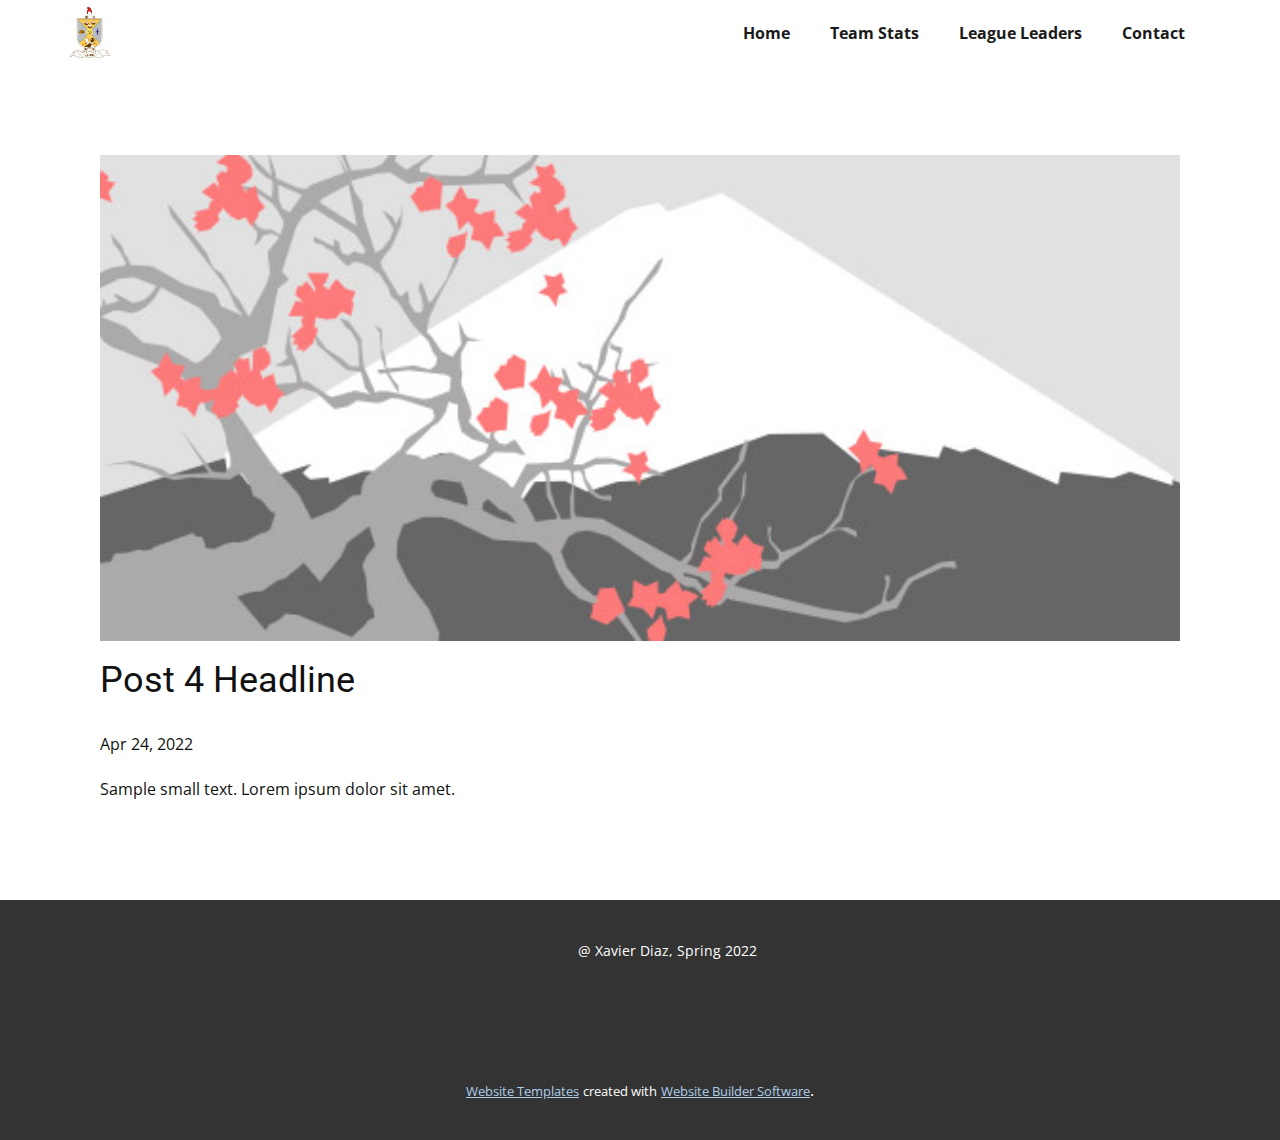
<file: blog/post-3.html>
<!doctype html>
<html style="font-size: 16px;"><head>
    <meta name="viewport" content="width=device-width, initial-scale=1.0">
    <meta charset="utf-8">
    <meta name="keywords" content="Post 1 Headline">
    <meta name="description" content="">
    <meta name="page_type" content="np-template-header-footer-from-plugin">
    <title>Post 4 Headline</title>
    <link rel="stylesheet" href="../nicepage.css" media="screen">
<link rel="stylesheet" href="../Post-Template.css" media="screen">
    <script class="u-script" type="text/javascript" src="../jquery.js" defer=""></script>
    <script class="u-script" type="text/javascript" src="../nicepage.js" defer=""></script>
    <meta name="generator" content="Nicepage 4.9.5, nicepage.com">
    <link id="u-theme-google-font" rel="stylesheet" href="https://fonts.googleapis.com/css?family=Roboto:100,100i,300,300i,400,400i,500,500i,700,700i,900,900i|Open+Sans:300,300i,400,400i,500,500i,600,600i,700,700i,800,800i">
    
    
    <script type="application/ld+json">{
		"@context": "http://schema.org",
		"@type": "Organization",
		"name": "",
		"logo": "images/large-shield.png"
}</script>
    <meta name="theme-color" content="#478ac9">
  </head>
  <body class="u-body u-xl-mode"><header class="u-clearfix u-header u-header" id="sec-af19"><div class="u-clearfix u-sheet u-sheet-1">
        <a href="https://nicepage.com" class="u-image u-logo u-image-1" data-image-width="1258" data-image-height="1600">
          <img src="../images/large-shield.png" class="u-logo-image u-logo-image-1">
        </a>
        <nav class="u-menu u-menu-dropdown u-offcanvas u-menu-1">
          <div class="menu-collapse" style="font-size: 1rem; letter-spacing: 0px; font-weight: 700;">
            <a class="u-button-style u-custom-border u-custom-border-color u-custom-borders u-custom-left-right-menu-spacing u-custom-padding-bottom u-custom-text-color u-custom-top-bottom-menu-spacing u-nav-link u-text-active-palette-1-base u-text-hover-palette-2-base" href="#">
              <svg class="u-svg-link" viewBox="0 0 24 24"><use xmlns:xlink="http://www.w3.org/1999/xlink" xlink:href="#menu-hamburger"></use></svg>
              <svg class="u-svg-content" version="1.1" id="menu-hamburger" viewBox="0 0 16 16" x="0px" y="0px" xmlns:xlink="http://www.w3.org/1999/xlink" xmlns="http://www.w3.org/2000/svg"><g><rect y="1" width="16" height="2"></rect><rect y="7" width="16" height="2"></rect><rect y="13" width="16" height="2"></rect>
</g></svg>
            </a>
          </div>
          <div class="u-custom-menu u-nav-container">
            <ul class="u-nav u-spacing-20 u-unstyled u-nav-1"><li class="u-nav-item"><a class="u-button-style u-nav-link u-text-active-palette-1-base u-text-grey-90 u-text-hover-palette-2-base" href="../Home.html" style="padding: 10px;">Home</a>
</li><li class="u-nav-item"><a class="u-button-style u-nav-link u-text-active-palette-1-base u-text-grey-90 u-text-hover-palette-2-base" href="../Team-Stats.html" style="padding: 10px;">Team Stats</a>
</li><li class="u-nav-item"><a class="u-button-style u-nav-link u-text-active-palette-1-base u-text-grey-90 u-text-hover-palette-2-base" href="../League-Leaders.html" style="padding: 10px;">League Leaders</a>
</li><li class="u-nav-item"><a class="u-button-style u-nav-link u-text-active-palette-1-base u-text-grey-90 u-text-hover-palette-2-base" href="../Contact.html" style="padding: 10px;">Contact</a>
</li></ul>
          </div>
          <div class="u-custom-menu u-nav-container-collapse">
            <div class="u-black u-container-style u-inner-container-layout u-opacity u-opacity-95 u-sidenav">
              <div class="u-inner-container-layout u-sidenav-overflow">
                <div class="u-menu-close"></div>
                <ul class="u-align-center u-nav u-popupmenu-items u-unstyled u-nav-2"><li class="u-nav-item"><a class="u-button-style u-nav-link" href="../Home.html">Home</a>
</li><li class="u-nav-item"><a class="u-button-style u-nav-link" href="../Team-Stats.html">Team Stats</a>
</li><li class="u-nav-item"><a class="u-button-style u-nav-link" href="../League-Leaders.html">League Leaders</a>
</li><li class="u-nav-item"><a class="u-button-style u-nav-link" href="../Contact.html">Contact</a>
</li></ul>
              </div>
            </div>
            <div class="u-black u-menu-overlay u-opacity u-opacity-70"></div>
          </div>
        </nav>
      </div></header>
    <section class="u-align-center u-clearfix u-section-1" id="sec-0b78">
      <div class="u-clearfix u-sheet u-valign-middle-md u-valign-middle-sm u-valign-middle-xs u-sheet-1"><!--post_details--><!--post_details_options_json--><!--{"source":""}--><!--/post_details_options_json--><!--blog_post-->
        <div class="u-container-style u-expanded-width u-post-details u-post-details-1">
          <div class="u-container-layout u-valign-middle u-container-layout-1"><!--blog_post_image-->
            <img alt="" class="u-blog-control u-expanded-width u-image u-image-default u-image-1" src="[data-uri]"><!--/blog_post_image--><!--blog_post_header-->
            <h2 class="u-blog-control u-text u-text-1">Post 4 Headline</h2><!--/blog_post_header--><!--blog_post_metadata-->
            <div class="u-blog-control u-metadata u-metadata-1"><!--blog_post_metadata_date-->
              <span class="u-meta-date u-meta-icon">Apr 24, 2022</span><!--/blog_post_metadata_date--><!--blog_post_metadata_category-->
              <!--/blog_post_metadata_category--><!--blog_post_metadata_comments-->
              <!--/blog_post_metadata_comments-->
            </div><!--/blog_post_metadata--><!--blog_post_content-->
            <div class="u-align-justify u-blog-control u-post-content u-text u-text-2 fr-view">
  Sample small text. Lorem ipsum dolor sit amet.
  </div><!--/blog_post_content-->
          </div>
        </div><!--/blog_post--><!--/post_details-->
      </div>
    </section>
    
    
    <footer class="u-align-center u-clearfix u-footer u-grey-80 u-footer" id="sec-8985"><div class="u-clearfix u-sheet u-sheet-1">
        <p class="u-small-text u-text u-text-variant u-text-1">@ Xavier Diaz, Spring 2022</p>
      </div></footer>
    <section class="u-backlink u-clearfix u-grey-80">
      <a class="u-link" href="https://nicepage.com/website-templates" target="_blank">
        <span>Website Templates</span>
      </a>
      <p class="u-text">
        <span>created with</span>
      </p>
      <a class="u-link" href="" target="_blank">
        <span>Website Builder Software</span>
      </a>. 
    </section>
  
</body></html>
</file>
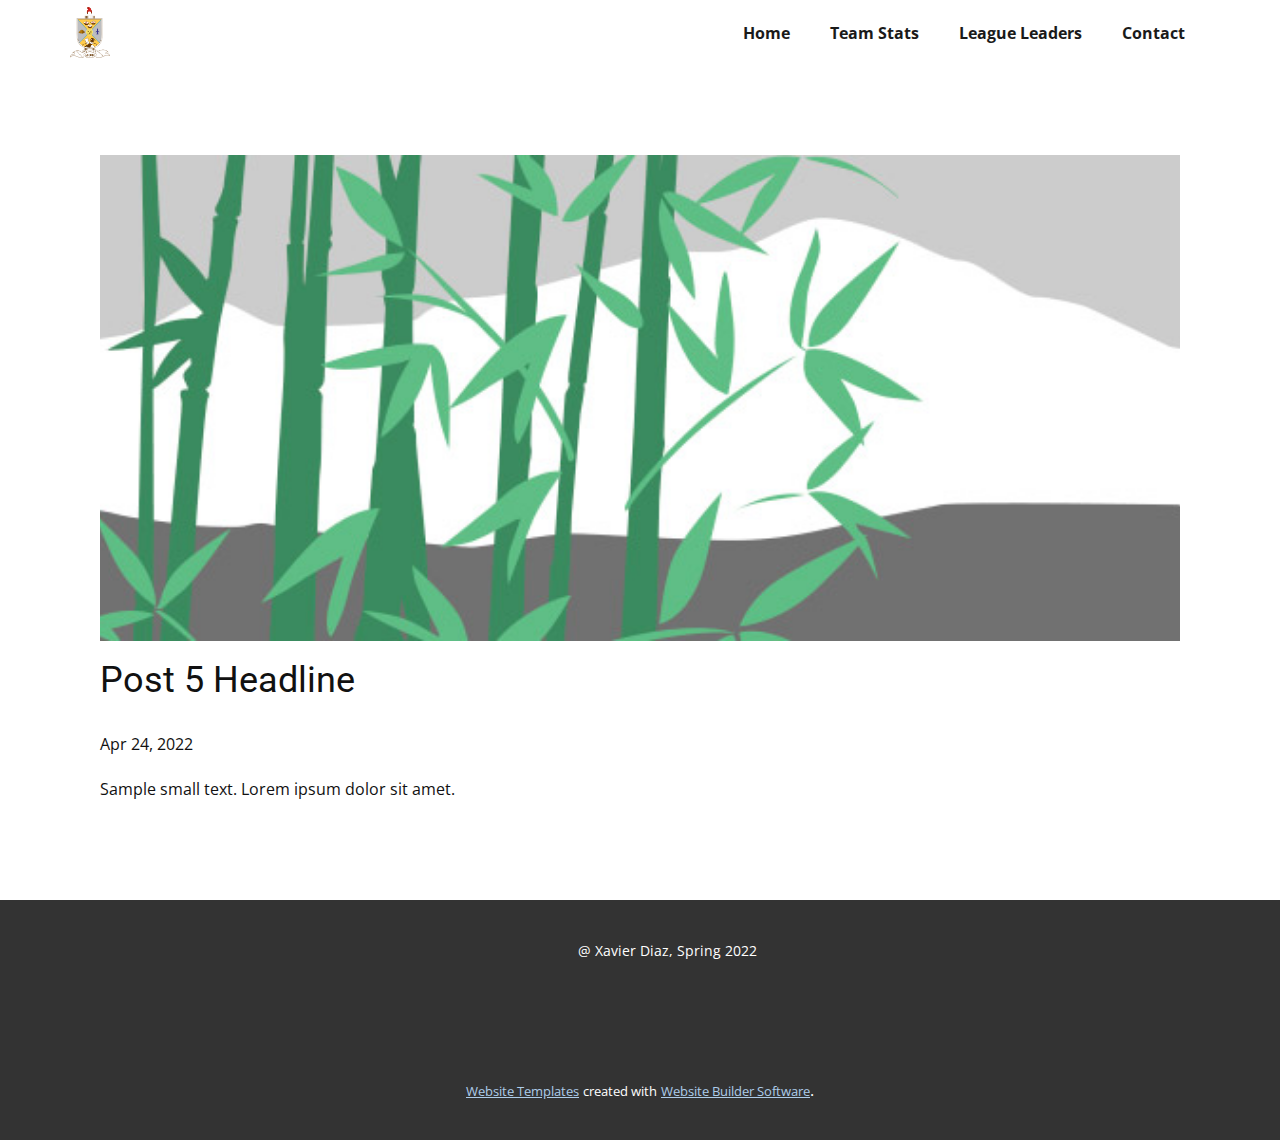
<file: blog/post-4.html>
<!doctype html>
<html style="font-size: 16px;"><head>
    <meta name="viewport" content="width=device-width, initial-scale=1.0">
    <meta charset="utf-8">
    <meta name="keywords" content="Post 1 Headline">
    <meta name="description" content="">
    <meta name="page_type" content="np-template-header-footer-from-plugin">
    <title>Post 5 Headline</title>
    <link rel="stylesheet" href="../nicepage.css" media="screen">
<link rel="stylesheet" href="../Post-Template.css" media="screen">
    <script class="u-script" type="text/javascript" src="../jquery.js" defer=""></script>
    <script class="u-script" type="text/javascript" src="../nicepage.js" defer=""></script>
    <meta name="generator" content="Nicepage 4.9.5, nicepage.com">
    <link id="u-theme-google-font" rel="stylesheet" href="https://fonts.googleapis.com/css?family=Roboto:100,100i,300,300i,400,400i,500,500i,700,700i,900,900i|Open+Sans:300,300i,400,400i,500,500i,600,600i,700,700i,800,800i">
    
    
    <script type="application/ld+json">{
		"@context": "http://schema.org",
		"@type": "Organization",
		"name": "",
		"logo": "images/large-shield.png"
}</script>
    <meta name="theme-color" content="#478ac9">
  </head>
  <body class="u-body u-xl-mode"><header class="u-clearfix u-header u-header" id="sec-af19"><div class="u-clearfix u-sheet u-sheet-1">
        <a href="https://nicepage.com" class="u-image u-logo u-image-1" data-image-width="1258" data-image-height="1600">
          <img src="../images/large-shield.png" class="u-logo-image u-logo-image-1">
        </a>
        <nav class="u-menu u-menu-dropdown u-offcanvas u-menu-1">
          <div class="menu-collapse" style="font-size: 1rem; letter-spacing: 0px; font-weight: 700;">
            <a class="u-button-style u-custom-border u-custom-border-color u-custom-borders u-custom-left-right-menu-spacing u-custom-padding-bottom u-custom-text-color u-custom-top-bottom-menu-spacing u-nav-link u-text-active-palette-1-base u-text-hover-palette-2-base" href="#">
              <svg class="u-svg-link" viewBox="0 0 24 24"><use xmlns:xlink="http://www.w3.org/1999/xlink" xlink:href="#menu-hamburger"></use></svg>
              <svg class="u-svg-content" version="1.1" id="menu-hamburger" viewBox="0 0 16 16" x="0px" y="0px" xmlns:xlink="http://www.w3.org/1999/xlink" xmlns="http://www.w3.org/2000/svg"><g><rect y="1" width="16" height="2"></rect><rect y="7" width="16" height="2"></rect><rect y="13" width="16" height="2"></rect>
</g></svg>
            </a>
          </div>
          <div class="u-custom-menu u-nav-container">
            <ul class="u-nav u-spacing-20 u-unstyled u-nav-1"><li class="u-nav-item"><a class="u-button-style u-nav-link u-text-active-palette-1-base u-text-grey-90 u-text-hover-palette-2-base" href="../Home.html" style="padding: 10px;">Home</a>
</li><li class="u-nav-item"><a class="u-button-style u-nav-link u-text-active-palette-1-base u-text-grey-90 u-text-hover-palette-2-base" href="../Team-Stats.html" style="padding: 10px;">Team Stats</a>
</li><li class="u-nav-item"><a class="u-button-style u-nav-link u-text-active-palette-1-base u-text-grey-90 u-text-hover-palette-2-base" href="../League-Leaders.html" style="padding: 10px;">League Leaders</a>
</li><li class="u-nav-item"><a class="u-button-style u-nav-link u-text-active-palette-1-base u-text-grey-90 u-text-hover-palette-2-base" href="../Contact.html" style="padding: 10px;">Contact</a>
</li></ul>
          </div>
          <div class="u-custom-menu u-nav-container-collapse">
            <div class="u-black u-container-style u-inner-container-layout u-opacity u-opacity-95 u-sidenav">
              <div class="u-inner-container-layout u-sidenav-overflow">
                <div class="u-menu-close"></div>
                <ul class="u-align-center u-nav u-popupmenu-items u-unstyled u-nav-2"><li class="u-nav-item"><a class="u-button-style u-nav-link" href="../Home.html">Home</a>
</li><li class="u-nav-item"><a class="u-button-style u-nav-link" href="../Team-Stats.html">Team Stats</a>
</li><li class="u-nav-item"><a class="u-button-style u-nav-link" href="../League-Leaders.html">League Leaders</a>
</li><li class="u-nav-item"><a class="u-button-style u-nav-link" href="../Contact.html">Contact</a>
</li></ul>
              </div>
            </div>
            <div class="u-black u-menu-overlay u-opacity u-opacity-70"></div>
          </div>
        </nav>
      </div></header>
    <section class="u-align-center u-clearfix u-section-1" id="sec-0b78">
      <div class="u-clearfix u-sheet u-valign-middle-md u-valign-middle-sm u-valign-middle-xs u-sheet-1"><!--post_details--><!--post_details_options_json--><!--{"source":""}--><!--/post_details_options_json--><!--blog_post-->
        <div class="u-container-style u-expanded-width u-post-details u-post-details-1">
          <div class="u-container-layout u-valign-middle u-container-layout-1"><!--blog_post_image-->
            <img alt="" class="u-blog-control u-expanded-width u-image u-image-default u-image-1" src="[data-uri]"><!--/blog_post_image--><!--blog_post_header-->
            <h2 class="u-blog-control u-text u-text-1">Post 5 Headline</h2><!--/blog_post_header--><!--blog_post_metadata-->
            <div class="u-blog-control u-metadata u-metadata-1"><!--blog_post_metadata_date-->
              <span class="u-meta-date u-meta-icon">Apr 24, 2022</span><!--/blog_post_metadata_date--><!--blog_post_metadata_category-->
              <!--/blog_post_metadata_category--><!--blog_post_metadata_comments-->
              <!--/blog_post_metadata_comments-->
            </div><!--/blog_post_metadata--><!--blog_post_content-->
            <div class="u-align-justify u-blog-control u-post-content u-text u-text-2 fr-view">
  Sample small text. Lorem ipsum dolor sit amet.
  </div><!--/blog_post_content-->
          </div>
        </div><!--/blog_post--><!--/post_details-->
      </div>
    </section>
    
    
    <footer class="u-align-center u-clearfix u-footer u-grey-80 u-footer" id="sec-8985"><div class="u-clearfix u-sheet u-sheet-1">
        <p class="u-small-text u-text u-text-variant u-text-1">@ Xavier Diaz, Spring 2022</p>
      </div></footer>
    <section class="u-backlink u-clearfix u-grey-80">
      <a class="u-link" href="https://nicepage.com/website-templates" target="_blank">
        <span>Website Templates</span>
      </a>
      <p class="u-text">
        <span>created with</span>
      </p>
      <a class="u-link" href="" target="_blank">
        <span>Website Builder Software</span>
      </a>. 
    </section>
  
</body></html>
</file>
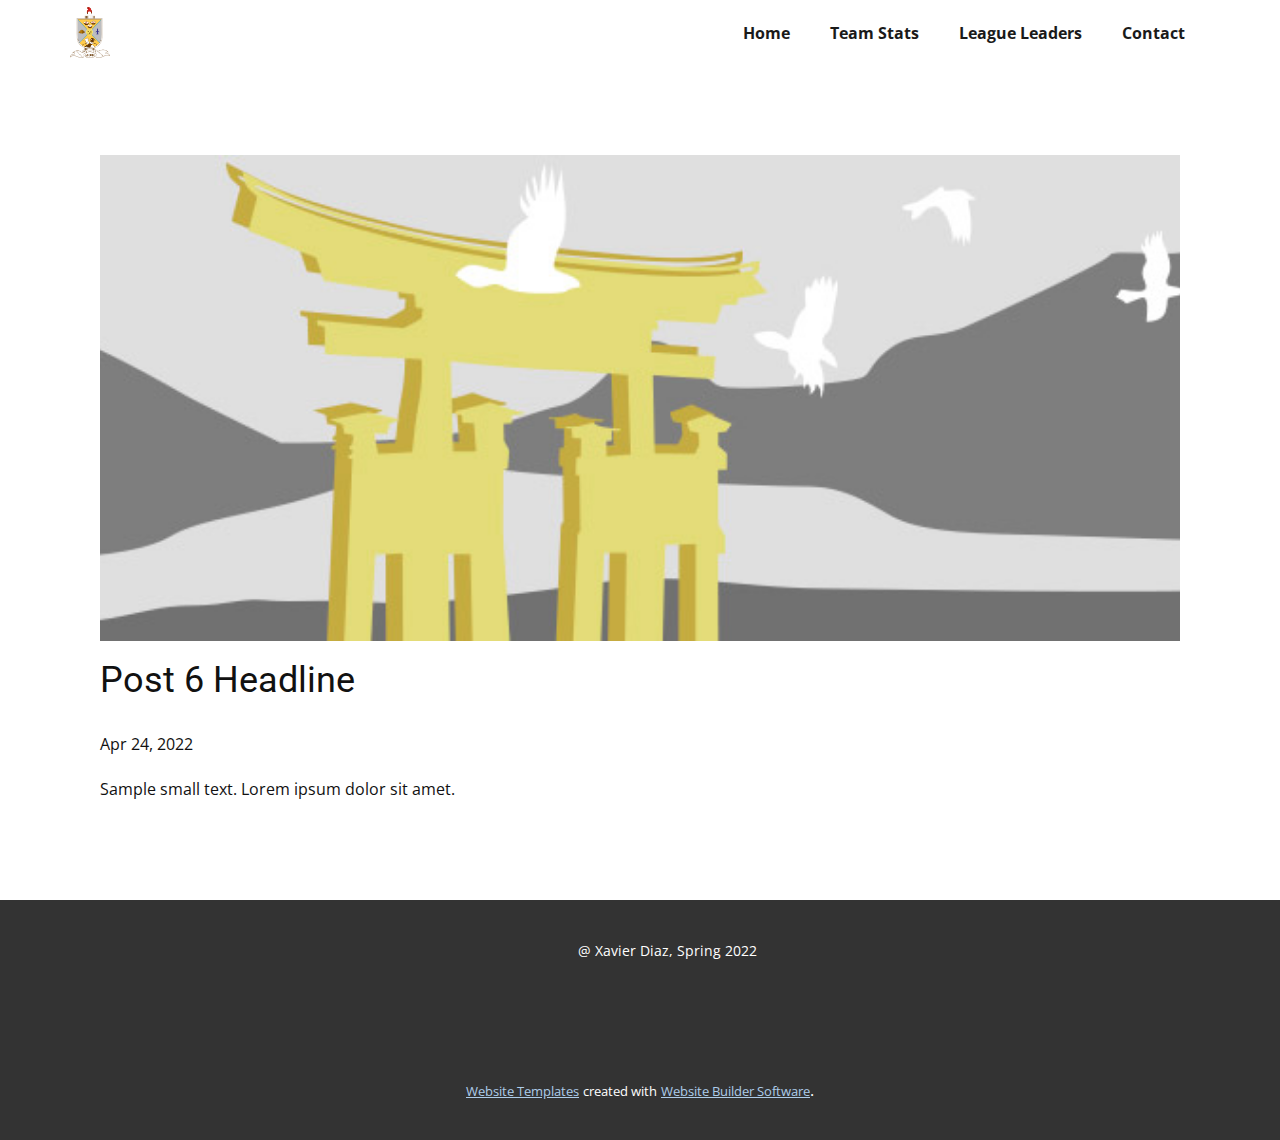
<file: blog/post-5.html>
<!doctype html>
<html style="font-size: 16px;"><head>
    <meta name="viewport" content="width=device-width, initial-scale=1.0">
    <meta charset="utf-8">
    <meta name="keywords" content="Post 1 Headline">
    <meta name="description" content="">
    <meta name="page_type" content="np-template-header-footer-from-plugin">
    <title>Post 6 Headline</title>
    <link rel="stylesheet" href="../nicepage.css" media="screen">
<link rel="stylesheet" href="../Post-Template.css" media="screen">
    <script class="u-script" type="text/javascript" src="../jquery.js" defer=""></script>
    <script class="u-script" type="text/javascript" src="../nicepage.js" defer=""></script>
    <meta name="generator" content="Nicepage 4.9.5, nicepage.com">
    <link id="u-theme-google-font" rel="stylesheet" href="https://fonts.googleapis.com/css?family=Roboto:100,100i,300,300i,400,400i,500,500i,700,700i,900,900i|Open+Sans:300,300i,400,400i,500,500i,600,600i,700,700i,800,800i">
    
    
    <script type="application/ld+json">{
		"@context": "http://schema.org",
		"@type": "Organization",
		"name": "",
		"logo": "images/large-shield.png"
}</script>
    <meta name="theme-color" content="#478ac9">
  </head>
  <body class="u-body u-xl-mode"><header class="u-clearfix u-header u-header" id="sec-af19"><div class="u-clearfix u-sheet u-sheet-1">
        <a href="https://nicepage.com" class="u-image u-logo u-image-1" data-image-width="1258" data-image-height="1600">
          <img src="../images/large-shield.png" class="u-logo-image u-logo-image-1">
        </a>
        <nav class="u-menu u-menu-dropdown u-offcanvas u-menu-1">
          <div class="menu-collapse" style="font-size: 1rem; letter-spacing: 0px; font-weight: 700;">
            <a class="u-button-style u-custom-border u-custom-border-color u-custom-borders u-custom-left-right-menu-spacing u-custom-padding-bottom u-custom-text-color u-custom-top-bottom-menu-spacing u-nav-link u-text-active-palette-1-base u-text-hover-palette-2-base" href="#">
              <svg class="u-svg-link" viewBox="0 0 24 24"><use xmlns:xlink="http://www.w3.org/1999/xlink" xlink:href="#menu-hamburger"></use></svg>
              <svg class="u-svg-content" version="1.1" id="menu-hamburger" viewBox="0 0 16 16" x="0px" y="0px" xmlns:xlink="http://www.w3.org/1999/xlink" xmlns="http://www.w3.org/2000/svg"><g><rect y="1" width="16" height="2"></rect><rect y="7" width="16" height="2"></rect><rect y="13" width="16" height="2"></rect>
</g></svg>
            </a>
          </div>
          <div class="u-custom-menu u-nav-container">
            <ul class="u-nav u-spacing-20 u-unstyled u-nav-1"><li class="u-nav-item"><a class="u-button-style u-nav-link u-text-active-palette-1-base u-text-grey-90 u-text-hover-palette-2-base" href="../Home.html" style="padding: 10px;">Home</a>
</li><li class="u-nav-item"><a class="u-button-style u-nav-link u-text-active-palette-1-base u-text-grey-90 u-text-hover-palette-2-base" href="../Team-Stats.html" style="padding: 10px;">Team Stats</a>
</li><li class="u-nav-item"><a class="u-button-style u-nav-link u-text-active-palette-1-base u-text-grey-90 u-text-hover-palette-2-base" href="../League-Leaders.html" style="padding: 10px;">League Leaders</a>
</li><li class="u-nav-item"><a class="u-button-style u-nav-link u-text-active-palette-1-base u-text-grey-90 u-text-hover-palette-2-base" href="../Contact.html" style="padding: 10px;">Contact</a>
</li></ul>
          </div>
          <div class="u-custom-menu u-nav-container-collapse">
            <div class="u-black u-container-style u-inner-container-layout u-opacity u-opacity-95 u-sidenav">
              <div class="u-inner-container-layout u-sidenav-overflow">
                <div class="u-menu-close"></div>
                <ul class="u-align-center u-nav u-popupmenu-items u-unstyled u-nav-2"><li class="u-nav-item"><a class="u-button-style u-nav-link" href="../Home.html">Home</a>
</li><li class="u-nav-item"><a class="u-button-style u-nav-link" href="../Team-Stats.html">Team Stats</a>
</li><li class="u-nav-item"><a class="u-button-style u-nav-link" href="../League-Leaders.html">League Leaders</a>
</li><li class="u-nav-item"><a class="u-button-style u-nav-link" href="../Contact.html">Contact</a>
</li></ul>
              </div>
            </div>
            <div class="u-black u-menu-overlay u-opacity u-opacity-70"></div>
          </div>
        </nav>
      </div></header>
    <section class="u-align-center u-clearfix u-section-1" id="sec-0b78">
      <div class="u-clearfix u-sheet u-valign-middle-md u-valign-middle-sm u-valign-middle-xs u-sheet-1"><!--post_details--><!--post_details_options_json--><!--{"source":""}--><!--/post_details_options_json--><!--blog_post-->
        <div class="u-container-style u-expanded-width u-post-details u-post-details-1">
          <div class="u-container-layout u-valign-middle u-container-layout-1"><!--blog_post_image-->
            <img alt="" class="u-blog-control u-expanded-width u-image u-image-default u-image-1" src="[data-uri]"><!--/blog_post_image--><!--blog_post_header-->
            <h2 class="u-blog-control u-text u-text-1">Post 6 Headline</h2><!--/blog_post_header--><!--blog_post_metadata-->
            <div class="u-blog-control u-metadata u-metadata-1"><!--blog_post_metadata_date-->
              <span class="u-meta-date u-meta-icon">Apr 24, 2022</span><!--/blog_post_metadata_date--><!--blog_post_metadata_category-->
              <!--/blog_post_metadata_category--><!--blog_post_metadata_comments-->
              <!--/blog_post_metadata_comments-->
            </div><!--/blog_post_metadata--><!--blog_post_content-->
            <div class="u-align-justify u-blog-control u-post-content u-text u-text-2 fr-view">
  Sample small text. Lorem ipsum dolor sit amet.
  </div><!--/blog_post_content-->
          </div>
        </div><!--/blog_post--><!--/post_details-->
      </div>
    </section>
    
    
    <footer class="u-align-center u-clearfix u-footer u-grey-80 u-footer" id="sec-8985"><div class="u-clearfix u-sheet u-sheet-1">
        <p class="u-small-text u-text u-text-variant u-text-1">@ Xavier Diaz, Spring 2022</p>
      </div></footer>
    <section class="u-backlink u-clearfix u-grey-80">
      <a class="u-link" href="https://nicepage.com/website-templates" target="_blank">
        <span>Website Templates</span>
      </a>
      <p class="u-text">
        <span>created with</span>
      </p>
      <a class="u-link" href="" target="_blank">
        <span>Website Builder Software</span>
      </a>. 
    </section>
  
</body></html>
</file>
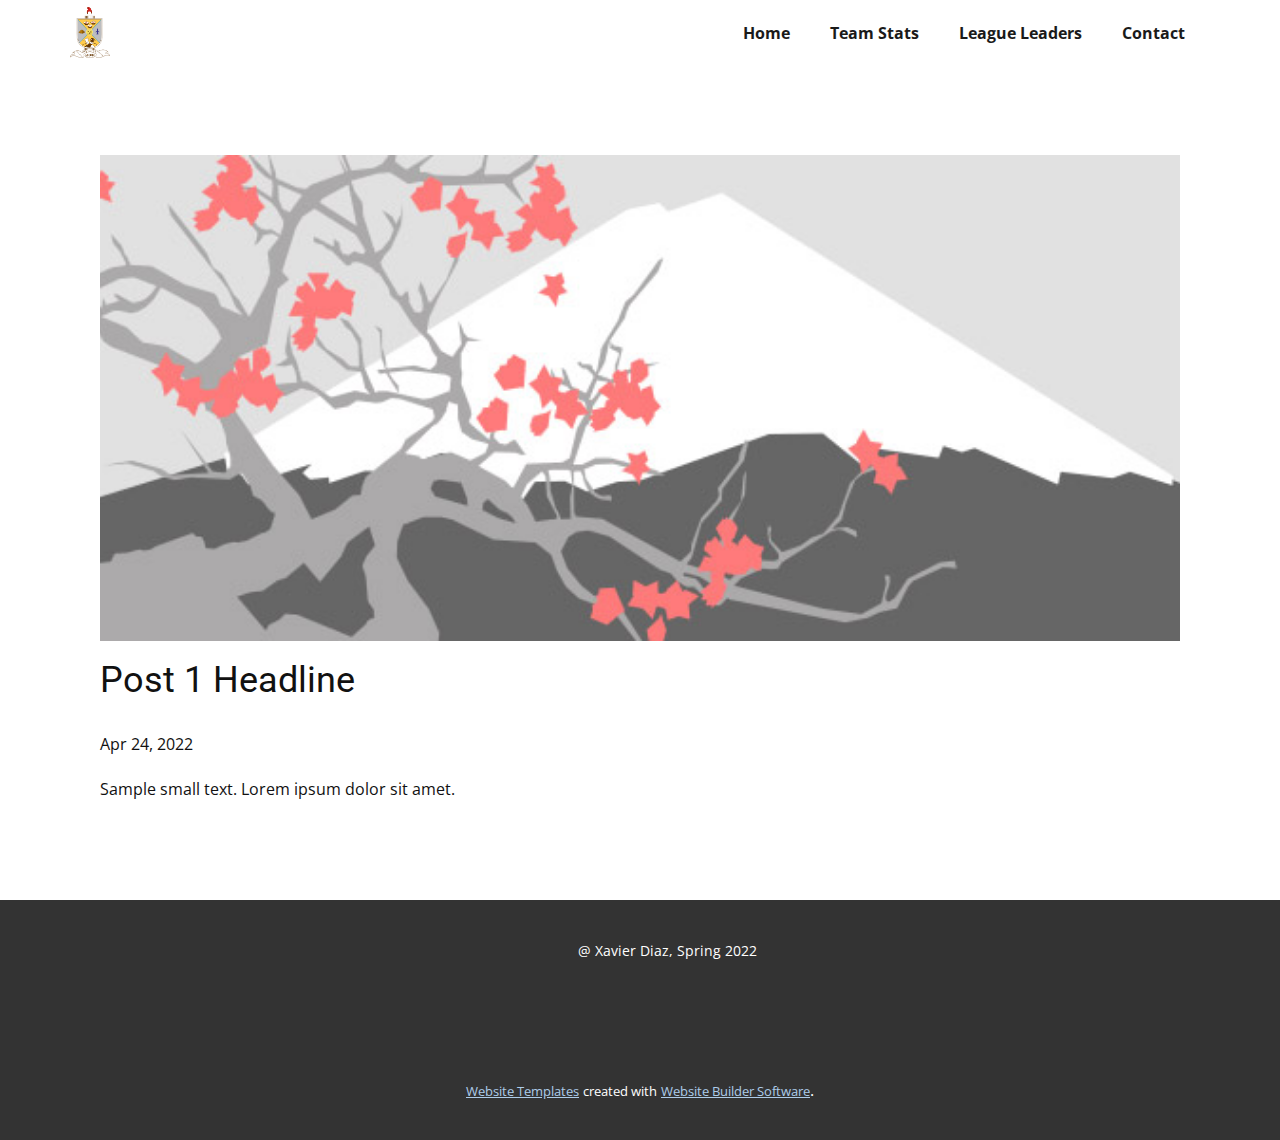
<file: blog/post.html>
<!doctype html>
<html style="font-size: 16px;"><head>
    <meta name="viewport" content="width=device-width, initial-scale=1.0">
    <meta charset="utf-8">
    <meta name="keywords" content="Post 1 Headline">
    <meta name="description" content="">
    <meta name="page_type" content="np-template-header-footer-from-plugin">
    <title>Post 1 Headline</title>
    <link rel="stylesheet" href="../nicepage.css" media="screen">
<link rel="stylesheet" href="../Post-Template.css" media="screen">
    <script class="u-script" type="text/javascript" src="../jquery.js" defer=""></script>
    <script class="u-script" type="text/javascript" src="../nicepage.js" defer=""></script>
    <meta name="generator" content="Nicepage 4.9.5, nicepage.com">
    <link id="u-theme-google-font" rel="stylesheet" href="https://fonts.googleapis.com/css?family=Roboto:100,100i,300,300i,400,400i,500,500i,700,700i,900,900i|Open+Sans:300,300i,400,400i,500,500i,600,600i,700,700i,800,800i">
    
    
    <script type="application/ld+json">{
		"@context": "http://schema.org",
		"@type": "Organization",
		"name": "",
		"logo": "images/large-shield.png"
}</script>
    <meta name="theme-color" content="#478ac9">
  </head>
  <body class="u-body u-xl-mode"><header class="u-clearfix u-header u-header" id="sec-af19"><div class="u-clearfix u-sheet u-sheet-1">
        <a href="https://nicepage.com" class="u-image u-logo u-image-1" data-image-width="1258" data-image-height="1600">
          <img src="../images/large-shield.png" class="u-logo-image u-logo-image-1">
        </a>
        <nav class="u-menu u-menu-dropdown u-offcanvas u-menu-1">
          <div class="menu-collapse" style="font-size: 1rem; letter-spacing: 0px; font-weight: 700;">
            <a class="u-button-style u-custom-border u-custom-border-color u-custom-borders u-custom-left-right-menu-spacing u-custom-padding-bottom u-custom-text-color u-custom-top-bottom-menu-spacing u-nav-link u-text-active-palette-1-base u-text-hover-palette-2-base" href="#">
              <svg class="u-svg-link" viewBox="0 0 24 24"><use xmlns:xlink="http://www.w3.org/1999/xlink" xlink:href="#menu-hamburger"></use></svg>
              <svg class="u-svg-content" version="1.1" id="menu-hamburger" viewBox="0 0 16 16" x="0px" y="0px" xmlns:xlink="http://www.w3.org/1999/xlink" xmlns="http://www.w3.org/2000/svg"><g><rect y="1" width="16" height="2"></rect><rect y="7" width="16" height="2"></rect><rect y="13" width="16" height="2"></rect>
</g></svg>
            </a>
          </div>
          <div class="u-custom-menu u-nav-container">
            <ul class="u-nav u-spacing-20 u-unstyled u-nav-1"><li class="u-nav-item"><a class="u-button-style u-nav-link u-text-active-palette-1-base u-text-grey-90 u-text-hover-palette-2-base" href="../Home.html" style="padding: 10px;">Home</a>
</li><li class="u-nav-item"><a class="u-button-style u-nav-link u-text-active-palette-1-base u-text-grey-90 u-text-hover-palette-2-base" href="../Team-Stats.html" style="padding: 10px;">Team Stats</a>
</li><li class="u-nav-item"><a class="u-button-style u-nav-link u-text-active-palette-1-base u-text-grey-90 u-text-hover-palette-2-base" href="../League-Leaders.html" style="padding: 10px;">League Leaders</a>
</li><li class="u-nav-item"><a class="u-button-style u-nav-link u-text-active-palette-1-base u-text-grey-90 u-text-hover-palette-2-base" href="../Contact.html" style="padding: 10px;">Contact</a>
</li></ul>
          </div>
          <div class="u-custom-menu u-nav-container-collapse">
            <div class="u-black u-container-style u-inner-container-layout u-opacity u-opacity-95 u-sidenav">
              <div class="u-inner-container-layout u-sidenav-overflow">
                <div class="u-menu-close"></div>
                <ul class="u-align-center u-nav u-popupmenu-items u-unstyled u-nav-2"><li class="u-nav-item"><a class="u-button-style u-nav-link" href="../Home.html">Home</a>
</li><li class="u-nav-item"><a class="u-button-style u-nav-link" href="../Team-Stats.html">Team Stats</a>
</li><li class="u-nav-item"><a class="u-button-style u-nav-link" href="../League-Leaders.html">League Leaders</a>
</li><li class="u-nav-item"><a class="u-button-style u-nav-link" href="../Contact.html">Contact</a>
</li></ul>
              </div>
            </div>
            <div class="u-black u-menu-overlay u-opacity u-opacity-70"></div>
          </div>
        </nav>
      </div></header>
    <section class="u-align-center u-clearfix u-section-1" id="sec-0b78">
      <div class="u-clearfix u-sheet u-valign-middle-md u-valign-middle-sm u-valign-middle-xs u-sheet-1"><!--post_details--><!--post_details_options_json--><!--{"source":""}--><!--/post_details_options_json--><!--blog_post-->
        <div class="u-container-style u-expanded-width u-post-details u-post-details-1">
          <div class="u-container-layout u-valign-middle u-container-layout-1"><!--blog_post_image-->
            <img alt="" class="u-blog-control u-expanded-width u-image u-image-default u-image-1" src="[data-uri]"><!--/blog_post_image--><!--blog_post_header-->
            <h2 class="u-blog-control u-text u-text-1">Post 1 Headline</h2><!--/blog_post_header--><!--blog_post_metadata-->
            <div class="u-blog-control u-metadata u-metadata-1"><!--blog_post_metadata_date-->
              <span class="u-meta-date u-meta-icon">Apr 24, 2022</span><!--/blog_post_metadata_date--><!--blog_post_metadata_category-->
              <!--/blog_post_metadata_category--><!--blog_post_metadata_comments-->
              <!--/blog_post_metadata_comments-->
            </div><!--/blog_post_metadata--><!--blog_post_content-->
            <div class="u-align-justify u-blog-control u-post-content u-text u-text-2 fr-view">
  Sample small text. Lorem ipsum dolor sit amet.
  </div><!--/blog_post_content-->
          </div>
        </div><!--/blog_post--><!--/post_details-->
      </div>
    </section>
    
    
    <footer class="u-align-center u-clearfix u-footer u-grey-80 u-footer" id="sec-8985"><div class="u-clearfix u-sheet u-sheet-1">
        <p class="u-small-text u-text u-text-variant u-text-1">@ Xavier Diaz, Spring 2022</p>
      </div></footer>
    <section class="u-backlink u-clearfix u-grey-80">
      <a class="u-link" href="https://nicepage.com/website-templates" target="_blank">
        <span>Website Templates</span>
      </a>
      <p class="u-text">
        <span>created with</span>
      </p>
      <a class="u-link" href="" target="_blank">
        <span>Website Builder Software</span>
      </a>. 
    </section>
  
</body></html>
</file>
